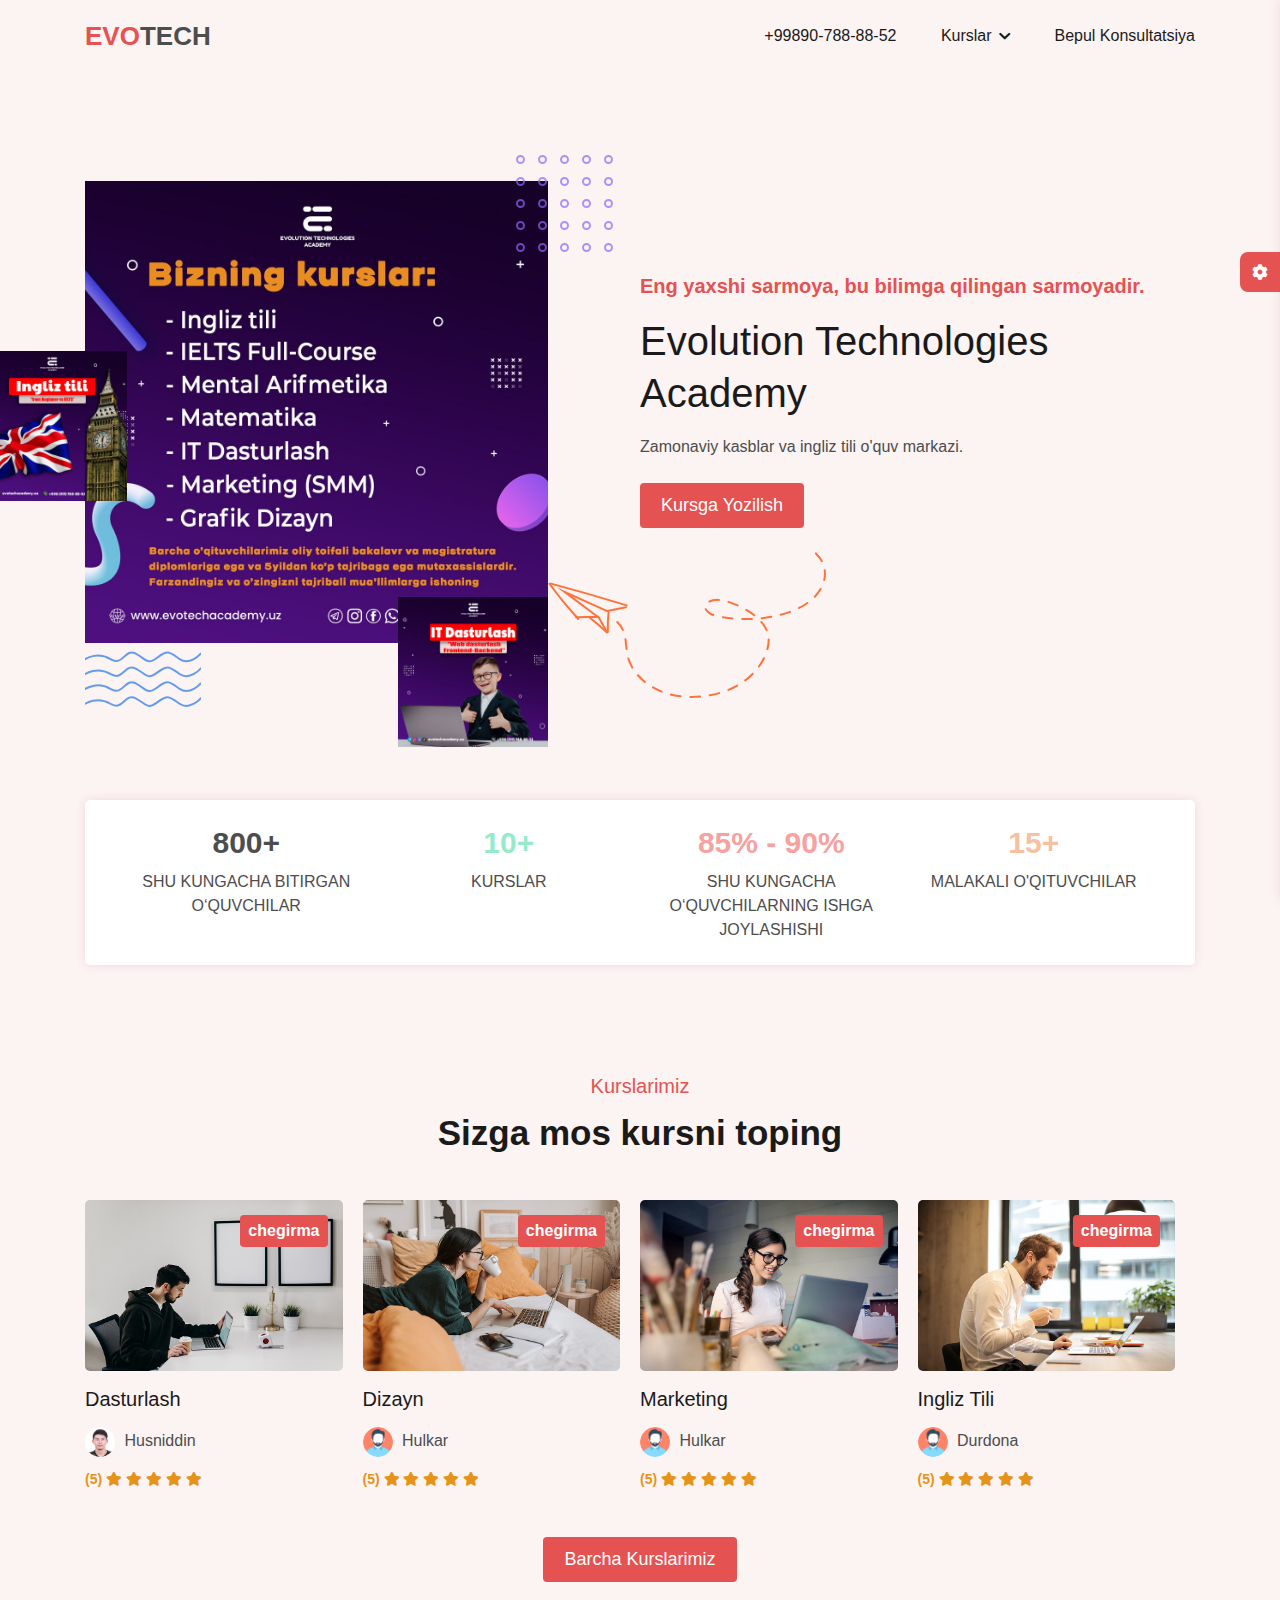
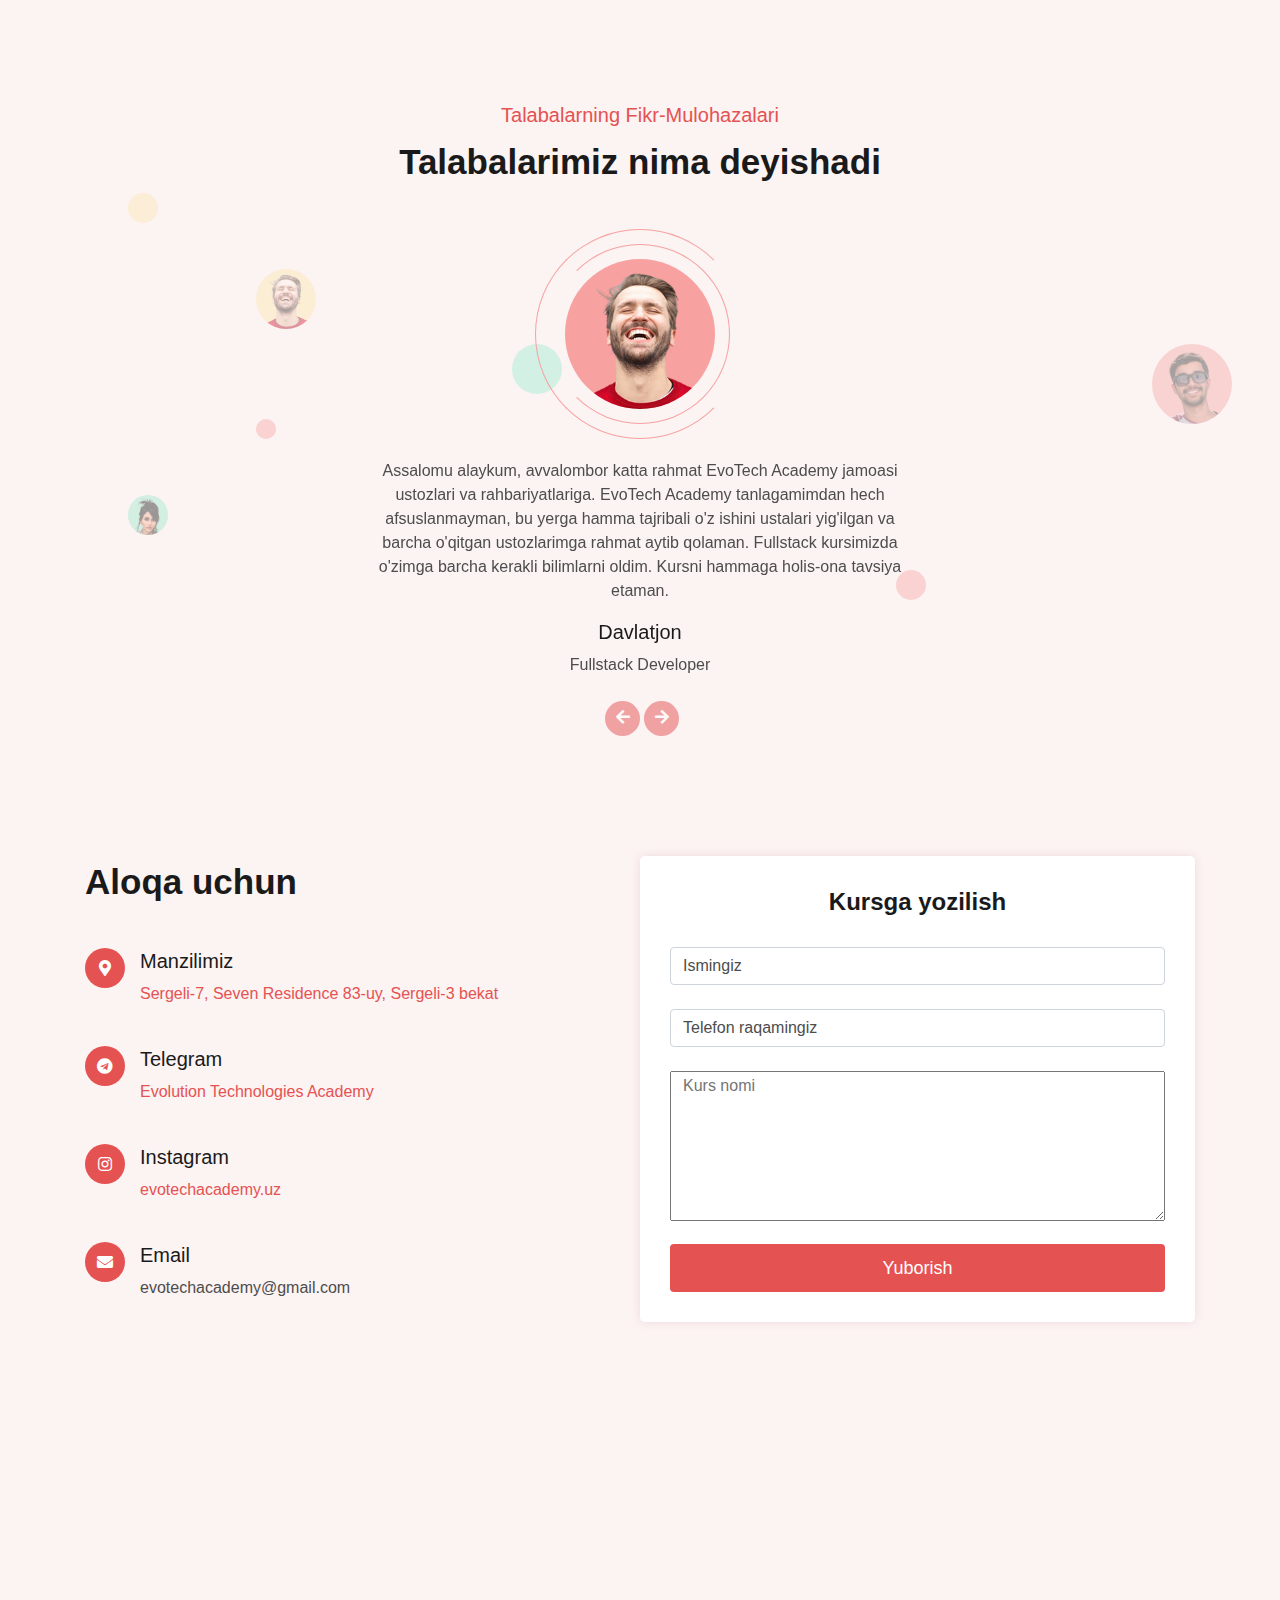
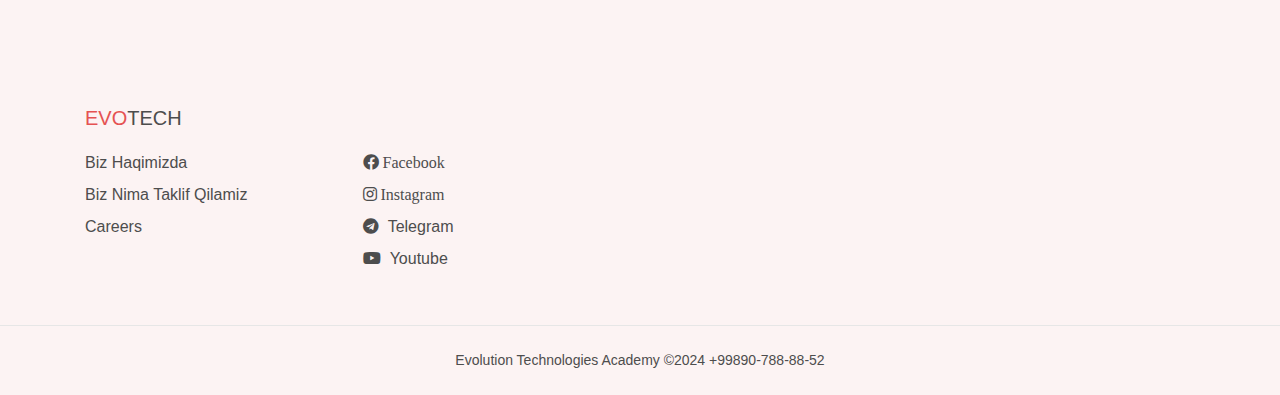
<file: index.html>
<!DOCTYPE html>
<html lang="en">

<head>
  <title> EvoTech Academy-Zamonaviy Kasblar Markazi</title>
  <meta charset="utf-8">
  <meta name="viewport" content="width=device-width, initial-scale=1.0">
  <!-- FAVICON LINK -->
  <link rel="icon" href="./img/logo.png">
  <!-- ICON LINK -->
  <link rel="stylesheet" href="css/font-awesome.css">
  <!-- BOOTSTRAP LINK -->
  <link rel="stylesheet" href="css/bootstrap.min.css">
  <!-- CSS LINK -->
  <link rel="stylesheet" href="css/style.css">
  <link rel="stylesheet" class="js-glass-style" href="css/glass.css" disabled>
  <link rel="stylesheet" class="js-color-style" href="css/colors/color-1.css">
  <link rel="stylesheet" href="js/responsive.css">
</head>

<body>

  <div class="main-wrapper">

    <header class="header ">
      <div class="container">
        <div class="header main d-flex justify-content-between align-items-center">
          <div class="header-logo">
            <a href="index.html">
              <span>evo</span>tech
            </a>
          </div>
          <button type="button" class="header-hamburger-btn js-header-menu-toggler">
            <span></span>
          </button>
          <div class="header-backdrop js-header-backdrop"></div>
          <nav class="header-menu js-header-menu">
            <button type="button" class="header-close-btn js-header-menu-toggler">
              <i class="fas fa-times"></i>
            </button>
            <ul class="menu">
              <li class="menu-item"><a href="tel:+998907888852">+99890-788-88-52</a></li>
              <li class="menu-item menu-item-has-children">
                <a href="courses.html" class="js-toggle-sub-menu">Kurslar <i class="fas fa-chevron-down"></i></a>
                <ul class="sub-menu js-sub-menu">
                  <li class="sub-menu-item"><a href="#">Dasturlash foundation</a></li>
                  <li class="sub-menu-item"><a href="#">Frontend</a></li>
                  <li class="sub-menu-item"><a href="#">Backend</a></li>
                  <li class="sub-menu-item"><a href="#">Mobile</a></li>
                  <li class="sub-menu-item"><a href="#">Dizayn</a></li>
                  <li class="sub-menu-item"><a href="#">SMM</a></li>
                  <li class="sub-menu-item"><a href="#">Ingliz Tili</a></li>
                  <li class="sub-menu-item"><a href="#">Rus Tili</a></li>
                  <li class="sub-menu-item"><a href="#">Matematika</a></li>
                </ul>
              </li>
              <!-- <li class="menu-item menu-item-has-children">
                <a href="#" class="js-toggle-sub-menu">pages <i class="fas fa-chevron-down"></i></a>
                <ul class="sub-menu js-sub-menu">
                  <li class="sub-menu-item"><a href="log-in.html">Log in</a></li>
                  <li class="sub-menu-item"><a href="sign-up.html">Sign Up</a></li>
                </ul>
              </li> -->
              <li class="menu-item"><a href="contact.html">Bepul konsultatsiya</a></li>
            </ul>
          </nav>
        </div>
      </div>
    </header>

    <!--Banner section start-->
    <section class="banner-section d-flex align-items-center mb-md-5">
      <div class="container ">
        <div class="row align-items-center">
          <div class="col-md-6 order-first offset-1 order-md-last mb-5 mb-md-0">
            <div class="banner-text mb-4">
              <h2 class="mb-3">Eng yaxshi sarmoya, bu bilimga qilingan sarmoyadir.</h2>
              <h1 class="mb-3 text-capitalize">evolution technologies academy</h1>
              <p class="mb-4">Zamonaviy kasblar va ingliz tili o'quv markazi.</p>
              <a href="#lit" class="btn btn-theme">kursga yozilish</a>
            </div>
          </div>
          <div class="col-xl-5 col-lg-5 order-last order-lg-first">
            <div class="slider__img__box mb-50 pr-30">
              <img class="img-one mt-55 pr-70" style="" src="assets/img/slider/01.jpg" alt="error">
              <img class="slide-shape img-two" width="150px" style="object-fit: cover;" src="assets/img/slider/02.jpg"
                alt="error">
              <img class="slide-shape img-three" width="150px" style="object-fit: cover;" src="assets/img/slider/03.jpg"
                alt="error">
              <img class="slide-shape img-four" src="assets/img/shape/dot-box-1.svg" alt="">
              <img class="slide-shape img-five" src="assets/img/shape/dot-box-2.svg" alt="">
              <img class="slide-shape img-seven wow fadeInRight animated" data-delay="1.5s"
                src="assets/img/icon/dot-plan-1.svg" alt="Chose-img">
            </div>
          </div>

        </div>
      </div>
    </section>
    <!--Banner section end-->

    <!--fun facts section start-->
    <section class="fun-facts-section">
      <div class="container">
        <div class="box py-2">
          <div class="row text-center">
            <div class="col-md-6 col-lg-3">
              <div class="fun-facts-item">
                <h2 class="style-1">800+</h2>
                <p>Shu kungacha bitirgan o‘quvchilar</p>
              </div>
            </div>
            <div class="col-md-6 col-lg-3">
              <div class="fun-facts-item">
                <h2 class="style-2">10+</h2>
                <p>kurslar</p>
              </div>
            </div>
            <div class="col-md-6 col-lg-3">
              <div class="fun-facts-item">
                <h2 class="style-3">85% - 90%</h2>
                <p>Shu kungacha o‘quvchilarning ishga joylashishi</p>
              </div>
            </div>
            <div class="col-md-6 col-lg-3">
              <div class="fun-facts-item">
                <h2 class="style-4">15+</h2>
                <p>malakali o'qituvchilar</p>
              </div>
            </div>
          </div>
        </div>
    </section>
    <br><br>
    <!--fun facts section end-->

    <!--course section start-->
    <section class="courses-section section-padding">
      <div class="container">
        <div class="row justify-content-center">
          <div class="col-md-8">
            <div class="section-title text-center">
              <h2 class="title">kurslarimiz</h2>
              <p class="sub-title">Sizga mos kursni toping</p>
            </div>
          </div>
        </div>
        <div class="row">
          <!--courses item start-->
          <div class="col-md-6 col-lg-3">
            <div class="courses-item">
              <a href="#" class="link">
                <div class="courses-item-inner">
                  <div class="img-box">
                    <img src="img/courses/web-development/1.jpg" alt="">
                  </div>
                  <h3 class="title">Dasturlash</h3>
                  <div class="instructor">
                    <img src="img/mentors/Husniddin.JPG" alt="">
                    <span class="instructor-name">Husniddin</span>
                  </div>
                  <div class="rating">
                    <span class="average-rating">(5)</span>
                    <span class="average-stars">
                      <i class="fas fa-star"></i>
                      <i class="fas fa-star"></i>
                      <i class="fas fa-star"></i>
                      <i class="fas fa-star"></i>
                      <i class="fas fa-star"></i>
                    </span>
                  </div>
                  <span class="price">chegirma</span>
                </div>
              </a>
            </div>
          </div>
          <div class="col-md-6 col-lg-3">
            <div class="courses-item">
              <a href="courses-item.html" class="link">
                <div class="courses-item-inner">
                  <div class="img-box">
                    <img src="img/courses/web-development/2.jpg" alt="">
                  </div>
                  <h3 class="title">Dizayn</h3>
                  <div class="instructor">
                    <img src="img/instructor/1.png" alt="">
                    <span class="instructor-name">Hulkar</span>
                  </div>
                  <div class="rating">
                    <span class="average-rating">(5)</span>
                    <span class="average-stars">
                      <i class="fas fa-star"></i>
                      <i class="fas fa-star"></i>
                      <i class="fas fa-star"></i>
                      <i class="fas fa-star"></i>
                      <i class="fas fa-star"></i>
                    </span>
                  </div>
                  <span class="price">chegirma</span>
                </div>
              </a>
            </div>
          </div>
          <div class="col-md-6 col-lg-3">
            <div class="courses-item">
              <a href="courses-item.html" class="link">
                <div class="courses-item-inner">
                  <div class="img-box">
                    <img src="img/courses/web-development/3.jpg" alt="">
                  </div>
                  <h3 class="title">Marketing</h3>
                  <div class="instructor">
                    <img src="img/instructor/1.png" alt="">
                    <span class="instructor-name">Hulkar</span>
                  </div>
                  <div class="rating">
                    <span class="average-rating">(5)</span>
                    <span class="average-stars">
                      <i class="fas fa-star"></i>
                      <i class="fas fa-star"></i>
                      <i class="fas fa-star"></i>
                      <i class="fas fa-star"></i>
                      <i class="fas fa-star"></i>
                    </span>
                  </div>
                  <span class="price">chegirma</span>
                </div>
              </a>
            </div>
          </div>
          <div class="col-md-6 col-lg-3">
            <div class="courses-item">
              <a href="courses-item.html" class="link">
                <div class="courses-item-inner">
                  <div class="img-box">
                    <img src="img/courses/web-development/4.jpg" alt="">
                  </div>
                  <h3 class="title">Ingliz tili</h3>
                  <div class="instructor">
                    <img src="img/instructor/1.png" alt="">
                    <span class="instructor-name">Durdona</span>
                  </div>
                  <div class="rating">
                    <span class="average-rating">(5)</span>
                    <span class="average-stars">
                      <i class="fas fa-star"></i>
                      <i class="fas fa-star"></i>
                      <i class="fas fa-star"></i>
                      <i class="fas fa-star"></i>
                      <i class="fas fa-star"></i>
                    </span>
                  </div>
                  <span class="price">chegirma</span>
                </div>
              </a>
            </div>
          </div>
          <!--courses item end-->
        </div>
        <div class="row">
          <div class="col-12 text-center mt-3">
            <a href="courses.html" class="btn btn-theme">barcha kurslarimiz</a>
          </div>
        </div>
      </div>
    </section>
    <!--course section end-->

    <!--Testimonials section start-->
    <section class="testimonials-section section-padding position-relative">
      <div class="decoration-circles d-none d-lg-block">
        <div class="decoration-circles-item"></div>
        <div class="decoration-circles-item"></div>
        <div class="decoration-circles-item"></div>
        <div class="decoration-circles-item"></div>
      </div>
      <div class="decoration-imgs d-none d-lg-block">
        <img src="img/testimonial/1.png" alt="" class="decoration-imgs-item">
        <img src="img/testimonial/2.png" alt="" class="decoration-imgs-item">
        <img src="img/testimonial/3.png" alt="" class="decoration-imgs-item">
      </div>
      <div class="container">
        <div class="row justify-content-center">
          <div class="col-md-8">
            <div class="section-title text-center">
              <h2 class="title">talabalarning fikr-mulohazalari</h2>
              <p class="sub-title">Talabalarimiz nima deyishadi</p>
            </div>
          </div>
        </div>
        <div class="row justify-content-center">
          <div class="col-md-8 col-lg-6 ">
            <div class="img-box rounded-circle position-relative">
              <img src="img/testimonial/1.png" class="w-100 js-testimonial-img rounded-circle" alt="">
            </div>
            <div id="carouselOne" class="carousel slide text-center" data-bs-ride="carousel">
              <div class="carousel-inner mb-4">
                <div class="carousel-item active" data-js-testimonial-img="img/testimonial/1.png">
                  <div class="testimonials-item">
                    <p class="text-1">
                      Assalomu alaykum, avvalombor katta rahmat EvoTech Academy jamoasi ustozlari va rahbariyatlariga.
                      EvoTech Academy tanlagamimdan hech afsuslanmayman, bu yerga hamma tajribali o'z ishini ustalari
                      yig'ilgan va barcha o'qitgan ustozlarimga rahmat aytib qolaman. Fullstack kursimizda o'zimga
                      barcha kerakli bilimlarni oldim. Kursni hammaga holis-ona tavsiya etaman.
                    </p>
                    <h3>Davlatjon</h3>
                    <p class="text-2">Fullstack Developer</p>
                  </div>
                </div>
                <div class="carousel-item" data-js-testimonial-img="img/testimonial/2.png">
                  <div class="testimonials-item">
                    <p class="text-1">
                      SMM Pro kursida o'qiyapman. Kurs hagida fikrim samimiy. Bu kurs marketingga kerakli barcha
                      bilimlar kuchli mutaxassislar orqali tuzilgan ekan. Shuningdek, "soft skills"ga ham e'tibor
                      berilgan. «EvoTech Academy» ga kelsak, bu yerda qadriyatlarga asoslangan do'stona muhit juda zo'r
                      shakllangan, o'qish uchun mavjud bo'lgan sharoitlardan tashqari. Yana bir e'tiborli jihati shuki,
                      «EvoTech Acamemy» da ta'lim sifati bilan alohida shug'ullanuvchi 10 dan ortiq professionallar
                      yig'ilgan "O' quv bo'limi" mavjudligi men olayotgan darslar eskirmaganligidan ko'nglimni to'q
                      qiladi.
                    </p>
                    <h3>Davlatjon</h3>
                    <p class="text-2">SMM Mutaxassis</p>
                  </div>
                </div>
              </div>
              <div class="carousel-item" data-js-testimonial-img="img/testimonial/3.png">
                <div class="testimonials-item">
                  <p class="text-1">
                    Lorem ipsum dolor sit amet consectetur adipisicing elit. Eaque dolorum in
                    veniam fuga error, earum recusandae incidunt eos eius? Veritatis.
                  </p>
                  <h3>Davlatjon</h3>
                  <p class="text-2">Web Developer</p>
                </div>
              </div>
            </div>
            <button class="carousel-control-prev" type="button" data-bs-target="#carouselOne" data-bs-slide="prev">
              <i class="fas fa-arrow-left"></i>
            </button>
            <button class="carousel-control-next" type="button" data-bs-target="#carouselOne" data-bs-slide="next">
              <i class="fas fa-arrow-right"></i>

            </button>
          </div>

        </div>
      </div>
    </section>
    <!--Testimonials section end-->
  </div>

  <div class="main-wrapper-1">
    <!--Become a instructor section start-->
    <!-- <section class="bai-section section-padding">
        <div class="container">
          <div class="row justify-content-center">
            <div class="col-xl-10">
              <div class="box">
                <div class="row align-items-center">
                  <div class="col-md-6 mb-6 mb-4 m-md-0">
                    <div class="circular-img">
                      <div class="circular-img-inner">
                        <div class="circular-img-circle"></div>
                        <img src="img/bai-img.png" alt="">
                      </div>
                    </div>
                  </div>
                  <div class="col-md-6">
                    <div class="section-title">
                      <h2 class="title">ishga taklif qilamiz</h2>
                      <p class="sub-title">Resume yuborish uchun</p>
                    </div>
                    <a href="" class="btn btn-theme">murojat uchun</a>
                  </div>
                </div>
              </div>
            </div>
          </div>
        </div>
      </section> -->
    <!--Become a instructor section end-->

    <!-- Location start -->
    <div id="form">
      <section class="contact-section section-padding" id="lit">
        <div class="container">
          <div class="row">
            <div class="col-md-6">
              <div class="section-title">
                <p class="sub-title">Aloqa uchun</p>
              </div>
              <div class="contact-items">
                <div class="contact-item">
                  <div class="icon-box"> <i class="fas fa-map-marker-alt"></i></div>
                  <h3>Manzilimiz</h3>
                  <p><a href="https://yandex.uz/maps/-/CDxPiMOh">Sergeli-7, Seven Residence 83-uy, Sergeli-3 bekat</a>
                  </p>
                </div>
                <div class="contact-item">
                  <div class="icon-box"><i class="fab fa-telegram social-icon"></i></div>
                  <h3>Telegram</h3>
                  <p><a href="https://t.me/evotechacademy">Evolution Technologies Academy</a></p>
                </div>
                <div class="contact-item">
                  <div class="icon-box"><i class="fab fa-instagram social-icon"></i></div>
                  <h3>Instagram</h3>
                  <p><a href="https://instagram/evotechacademy.uz">evotechacademy.uz</a></p>
                </div>
                <div class="contact-item">
                  <div class="icon-box"><i class="fas fa-envelope"></i></div>
                  <h3>Email</h3>
                  <p>evotechacademy@gmail.com</p>
                </div>
              </div>
            </div>
            <div class="col-md-6">
              <div class="contact-form box">
                <h2 class="form-title">Kursga yozilish</h2>
                <form
                  action="https://docs.google.com/forms/d/e/1FAIpQLSfrzl-H7xooVDax-CQW-OVDB6VVzjy0LTyolg5zsPQyhj054A/formResponse">
                  <div class="form-group">
                    <input type="text" name="entry.1884265043" required class="form-control" placeholder="Ismingiz">
                  </div>
                  <br>
                  <div class="form-group">
                    <input type="number" name="entry.1212348438" required class="form-control"
                      placeholder="Telefon raqamingiz ">
                  </div>
                  <br>
                  <div class="form-group">
                    <textarea class=" w-100 mb-3" name="entry.513669972" rows="6" placeholder="Kurs nomi"></textarea>
                    <br>
                  </div>
                  <button type="submit" class="btn btn-theme btn-block btn-form">Yuborish</button>
                </form>
              </div>
            </div>
          </div>
        </div>
      </section>
      <iframe class="mb-5"
        src="https://www.google.com/maps/embed?pb=!1m18!1m12!1m3!1d3001.138402308602!2d69.21095954049714!3d41.21875429776827!2m3!1f0!2f0!3f0!3m2!1i1024!2i768!4f13.1!3m3!1m2!1s0x38ae61009f533283%3A0xee64544696583380!2sEvolution%20Technologies%20Academy!5e0!3m2!1sru!2s!4v1732528334130!5m2!1sru!2s"
        width="100%" height="250" style="border:0;" allowfullscreen="" loading="lazy"
        referrerpolicy="no-referrer-when-downgrade"></iframe>
    </div>

    <!-- Location end -->
    <!--Foother Section start-->
    <foother class="foother">
      <div class="foother-top">
        <div class="container">
          <div class="row">
            <div class="col-sm-6 col-lg-3">
              <div class="foother-item">
                <h3 class="foother-logo"><span>evo</span>tech</h3>
                <ul>
                  <li><a href="#">biz haqimizda</a></li>
                  <li><a href="#">biz nima taklif qilamiz</a></li>
                  <li><a href="#">careers</a></li>
                  <!-- <li><a href="#">sertifikatlar</a></li>
                    <li><a href="#">blog</a></li> -->
                </ul>
              </div>
            </div>
            <!-- <div class="col-sm-6 col-lg-3">
                <div class="foother-item">
                  <h3><br></h3>
                  <ul>
                    <li><a href="#">ilovani oling</a></li>
                    <li><a href="#">guvohliklar</a></li>
                    <li><a href="#">narxlar</a></li>
                    <li><a href="#">faq</a></li>
                  </ul>
                </div>
              </div> -->
            <!-- <div class="col-sm-6 col-lg-3">
                <div class="foother-item">
                  <h3><br></h3>
                  <ul>
                    <li><a href="#">filiallar</a></li>
                    <li><a href="#">kurs yaratuvchisi bo'ling</a></li>
                    <li><a href="#">trening vebinarlar</a></li>
                    <li><a href="#">bepul daraja test</a></li>
                    <li><a href="#">yordam</a></li>
                  </ul>
                </div>
              </div> -->
            <div class="col-sm-6 col-lg-3">
              <div class="foother-item">
                <h3><br></h3>
                <ul>
                  <li><a href="#"><i class="fab fa-facebook social-icon"> facebook</i></a></li>
                  <li><a
                      href="https://www.instagram.com/evotechacademy.uz?utm_source=ig_web_button_share_sheet&igsh=ZDNlZDc0MzIxNw=="><i
                        class="fab fa-instagram social-icon"> instagram</i></a></li>
                  <!-- <li><a href=""><i class="fab fa-twitter social-icon"></i> twitter</a></li> -->
                  <li><a href="https://t.me/evotechacademy"><i class="fab fa-telegram social-icon"></i> telegram</a>
                  </li>
                  <li><a href=""><i class="fab  fa-youtube social-icon"></i> youtube</a></li>
                </ul>
              </div>
            </div>
          </div>
        </div>
      </div>
      <br>
      <div class="foother-bottom">
        <div class="container">
          <p class="m-0 py-4 text-center">Evolution Technologies Academy &copy;2024 <b>+99890-788-88-52</b></p>
        </div>
      </div>
    </foother>
    <!--Foother Section end-->

    <!--Style Switcher Start-->
    <div class="style-switcher js-style-switcher">
      <div class="style-switcher-toggler js-style-switcher-toggler">
        <i class="fas fa-cog"></i>
      </div>
      <h3>Style Switcher</h3>
      <div class="style-switcher-item">
        <p class="mb-2 ">Theme Colors</p>
        <div class="theme-colors js-theme-colors">
          <button type="button" data-js-theme-color="color-1" class="js-theme-color-item color-1">
          </button>
          <button type="button" data-js-theme-color="color-2" class="js-theme-color-item color-2">
          </button>
          <button type="button" data-js-theme-color="color-3" class="js-theme-color-item color-3">
          </button>
          <button type="button" data-js-theme-color="color-4" class="js-theme-color-item color-4">
          </button>
          <button type="button" data-js-theme-color="color-5" class="js-theme-color-item color-5">
          </button>
        </div>
      </div>
      <div class="style-switcher-item">
        <div class="form-check form-switch">
          <input class="form-check-input js-dark-mode" type="checkbox" role="switch" id="dark-mode">
          <label class="form-check-label" for="dark-mode">Dark Mode</label>
        </div>
      </div>
      <div class="style-switcher-item">
        <div class="form-check form-switch">
          <input class="form-check-input js-glass-effect" type="checkbox" role="switch" id="glass-effect">
          <label class="form-check-label" for="glass-effect">Glass Effect</label>
        </div>
      </div>
    </div>
  </div>
  <!--Style switcher end-->

  <script src="js/bootstrap.bundle.min.js"></script>
  <script src="js/main.js"></script>
</body>

</html>
</file>
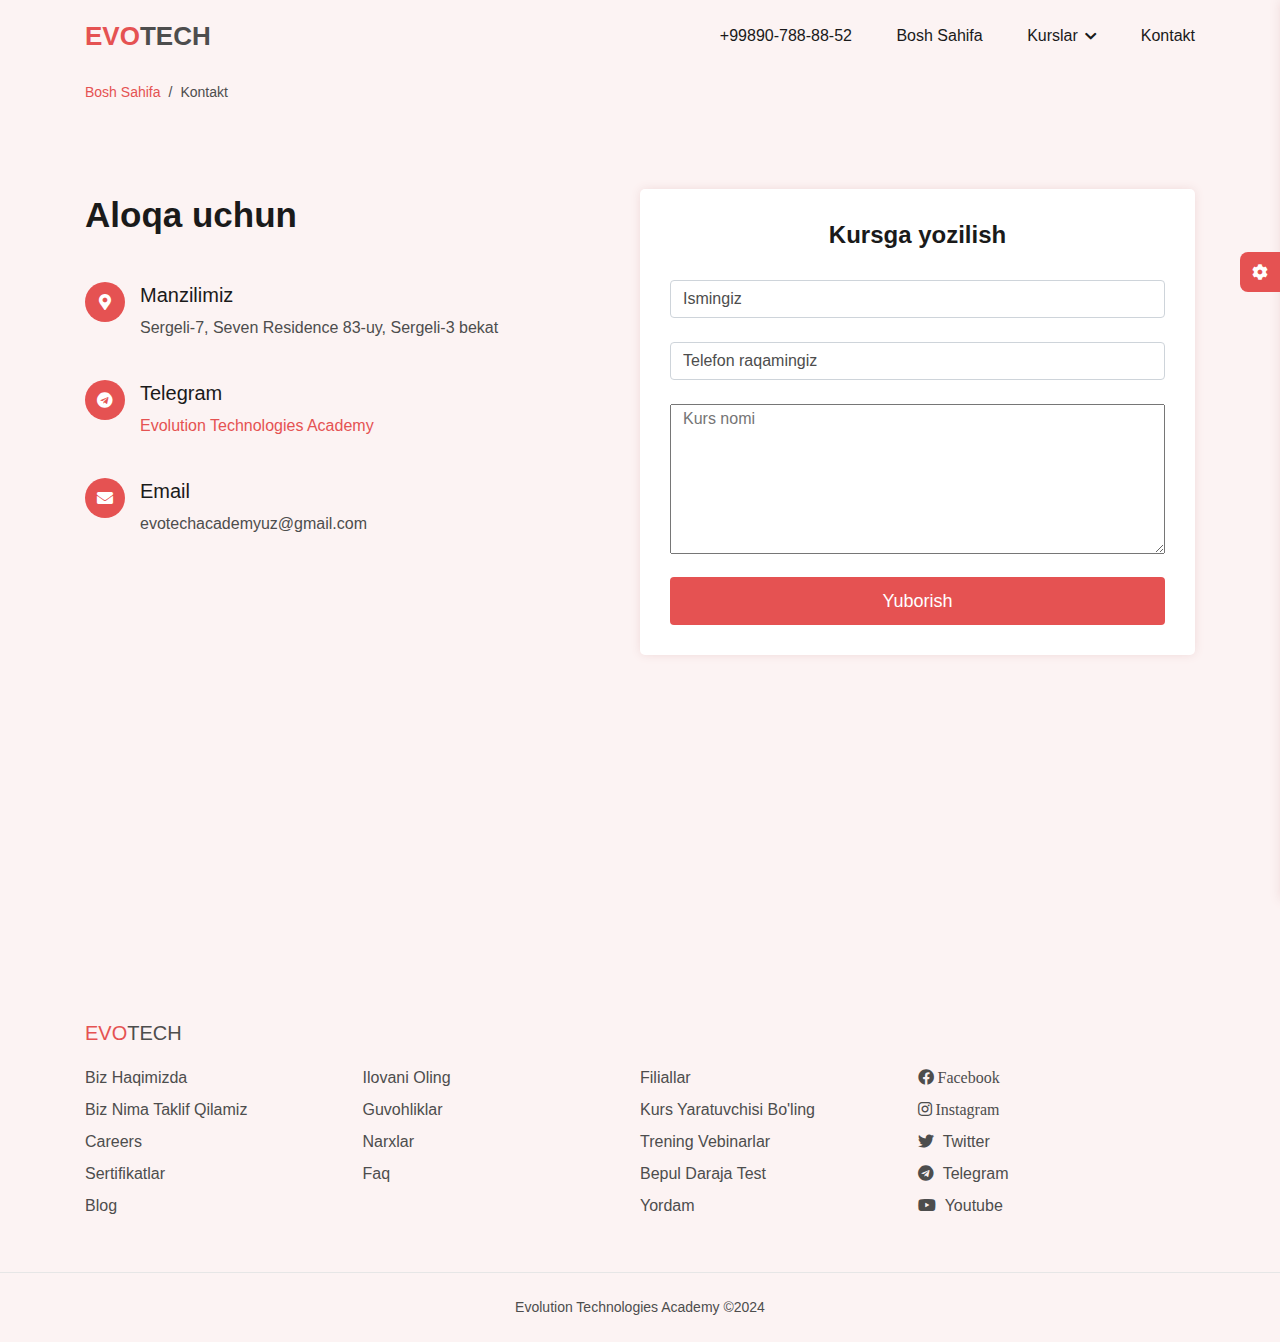
<file: contact.html>
<!DOCTYPE html>
<html lang="en">

<head>
  <title> Contact </title>
  <meta charset="utf-8">
  <meta name="viewport" content="width=device-width, initial-scale=1.0">
  <!-- FAVICON LINK -->
  <link rel="icon" href="./img/logo.png">
  <!-- ICON LINK -->
  <link rel="stylesheet" href="css/font-awesome.css">
  <!-- BOOTSTRAP LINK -->
  <link rel="stylesheet" href="css/bootstrap.min.css">
  <!-- CSS LINK -->
  <link rel="stylesheet" href="css/style.css">
  <link rel="stylesheet" class="js-glass-style" href="css/glass.css" disabled>
  <link rel="stylesheet" class="js-color-style" href="css/colors/color-1.css">
  <link rel="stylesheet" href="js/responsive.css">
</head>

<body>

  <div class="main-wrapper">
    <header class="header ">
      <div class="container">
        <div class="header main d-flex justify-content-between align-items-center">
          <div class="header-logo">
            <a href="index.html">
              <span>evo</span>tech
            </a>
          </div>
          <button type="button" class="header-hamburger-btn js-header-menu-toggler">
            <span></span>
          </button>
          <div class="header-backdrop js-header-backdrop"></div>
          <nav class="header-menu js-header-menu">
            <button type="button" class="header-close-btn js-header-menu-toggler">
              <i class="fas fa-times"></i>
            </button>
            <ul class="menu">
              <li class="menu-item"><a href="tel:+998907888852">+99890-788-88-52</a></li>
              <li class="menu-item"><a href="index.html">bosh sahifa</a></li>
              <li class="menu-item menu-item-has-children">
                <a href="courses.html" class="js-toggle-sub-menu">Kurslar <i class="fas fa-chevron-down"></i></a>
                <ul class="sub-menu js-sub-menu">
                  <li class="sub-menu-item"><a href="course-details.html">Dasturlash foundation</a></li>
                  <li class="sub-menu-item"><a href="courses.html">Frontend</a></li>
                  <li class="sub-menu-item"><a href="course-details.html">Backend</a></li>
                  <li class="sub-menu-item"><a href="course-details.html">Mobile</a></li>
                  <li class="sub-menu-item"><a href="course-details.html">Dizayn</a></li>
                  <li class="sub-menu-item"><a href="course-details.html">SMM</a></li>
                  <li class="sub-menu-item"><a href="course-details.html">Ingliz Tili</a></li>
                  <li class="sub-menu-item"><a href="course-details.html">Rus Tili</a></li>
                  <li class="sub-menu-item"><a href="course-details.html">Matematika</a></li>
                </ul>
              </li>
              <!-- <li class="menu-item menu-item-has-children">
                <a href="#" class="js-toggle-sub-menu">pages <i class="fas fa-chevron-down"></i></a>
                <ul class="sub-menu js-sub-menu">
                  <li class="sub-menu-item"><a href="log-in.html">Log in</a></li>
                  <li class="sub-menu-item"><a href="sign-up.html">Sign Up</a></li>
                </ul>
              </li> -->
              <li class="menu-item"><a href="contact.html">Kontakt</a></li>
            </ul>
          </nav>
        </div>
      </div>
    </header>

    <!--Breadcrumb start-->
    <div class="breadcrumb-nav">
      <div class="container">
        <nav aria-label="breadcrumb mb-0">
          <ol class="breadcrumb">
            <li class="breadcrumb-item"><a href="index.html">Bosh sahifa</a></li>
            <li class="breadcrumb-item active" aria-current="page">Kontakt</li>
          </ol>
        </nav>
      </div>
    </div>
    <!--Breadcrumb end-->


    <section class="contact-section section-padding">
      <div class="container">
        <div class="row">
          <div class="col-md-6">
            <div class="section-title">
              <p class="sub-title">Aloqa uchun</p>
            </div>
            <div class="contact-items">
              <div class="contact-item">
                <div class="icon-box"> <i class="fas fa-map-marker-alt"></i></div>
                <h3>Manzilimiz</h3>
                <p>Sergeli-7, Seven Residence 83-uy, Sergeli-3 bekat</p>
              </div>
              <div class="contact-item">
                <div class="icon-box"><i class="fab fa-telegram social-icon"></i></div>
                <h3>Telegram</h3>
                <p><a href="https://t.me/evotechacademy">Evolution Technologies Academy</a></p>
              </div>
              <div class="contact-item">
                <div class="icon-box"><i class="fas fa-envelope"></i></div>
                <h3>Email</h3>
                <p>evotechacademyuz@gmail.com</p>
              </div>
            </div>
          </div>
          <div class="col-md-6">
            <div class="contact-form box">
              <h2 class="form-title">Kursga yozilish</h2>
              <form action="">
                <div class="form-group">
                  <input type="text" class="form-control" placeholder="Ismingiz">
                </div>
                <br>
                <div class="form-group">
                  <input type="number" class="form-control" placeholder="Telefon raqamingiz ">
                </div>
                <br>
                <div class="form-group">
                  <textarea class=" w-100 mb-3 " rows="6" placeholder="Kurs nomi"></textarea>
                  <br>
                </div>
                <button type="submit" class="btn btn-theme btn-block btn-form">Yuborish</button>
              </form>
            </div>
          </div>
        </div>
      </div>
    </section>
    <iframe class="mb-5"
    src="https://www.google.com/maps/embed?pb=!1m18!1m12!1m3!1d3001.138402308602!2d69.21095954049714!3d41.21875429776827!2m3!1f0!2f0!3f0!3m2!1i1024!2i768!4f13.1!3m3!1m2!1s0x38ae61009f533283%3A0xee64544696583380!2sEvolution%20Technologies%20Academy!5e0!3m2!1sru!2s!4v1732528334130!5m2!1sru!2s"
    width="100%" height="250" style="border:0;" allowfullscreen="" loading="lazy"
    referrerpolicy="no-referrer-when-downgrade"></iframe>
    <!--Foother Section start-->
    <foother class="foother">
      <div class="foother-top">
        <div class="container">
          <div class="row">
            <div class="col-sm-6 col-lg-3">
              <div class="foother-item">
                <h3 class="foother-logo"><span>evo</span>tech</h3>
                <ul>
                  <li><a href="">biz haqimizda</a></li>
                  <li><a href="">biz nima taklif qilamiz</a></li>
                  <li><a href="">careers</a></li>
                  <li><a href="">sertifikatlar</a></li>
                  <li><a href="">blog</a></li>
                </ul>
              </div>
            </div>
            <div class="col-sm-6 col-lg-3">
              <div class="foother-item">
                <h3><br></h3>
                <ul>
                  <li><a href="">ilovani oling</a></li>
                  <li><a href="">guvohliklar</a></li>
                  <li><a href="">narxlar</a></li>
                  <li><a href="">faq</a></li>
                </ul>
              </div>
            </div>
            <div class="col-sm-6 col-lg-3">
              <div class="foother-item">
                <h3><br></h3>
                <ul>
                  <li><a href="">filiallar</a></li>
                  <li><a href="">kurs yaratuvchisi bo'ling</a></li>
                  <li><a href="">trening vebinarlar</a></li>
                  <li><a href="">bepul daraja test</a></li>
                  <li><a href="">yordam</a></li>
                </ul>
              </div>
            </div>
            <div class="col-sm-6 col-lg-3">
              <div class="foother-item">
                <h3><br></h3>
                <ul>
                  <li><a href=""><i class="fab fa-facebook social-icon"> facebook</i></a></li>
                  <li><a
                      href="https://www.instagram.com/evotechacademy.uz?utm_source=ig_web_button_share_sheet&igsh=ZDNlZDc0MzIxNw=="><i
                        class="fab fa-instagram social-icon"> instagram</i></a></li>
                  <li><a href=""><i class="fab fa-twitter social-icon"></i> twitter</a></li>
                  <li><a href="https://t.me/evotechacademy"><i class="fab fa-telegram social-icon"></i> telegram</a>
                  </li>
                  <li><a href=""><i class="fab  fa-youtube social-icon"></i> youtube</a></li>
                </ul>
              </div>
            </div>
          </div>
        </div>
      </div>
      <br>
      <div class="foother-bottom">
        <div class="container">
          <p class="m-0 py-4 text-center">Evolution Technologies Academy &copy;2024</p>
        </div>
      </div>
    </foother>
  <!--Foother Section end-->
  </div>

  <!--Style Switcher Start-->
  <div class="style-switcher js-style-switcher">
    <div class="style-switcher-toggler js-style-switcher-toggler">
      <i class="fas fa-cog"></i>
    </div>
    <h3>Style Switcher</h3>
    <div class="style-switcher-item">
      <p class="mb-2 ">Theme Colors</p>
      <div class="theme-colors js-theme-colors">
        <button type="button" data-js-theme-color="color-1" class="js-theme-color-item color-1">
        </button>
        <button type="button" data-js-theme-color="color-2" class="js-theme-color-item color-2">
        </button>
        <button type="button" data-js-theme-color="color-3" class="js-theme-color-item color-3">
        </button>
        <button type="button" data-js-theme-color="color-4" class="js-theme-color-item color-4">
        </button>
        <button type="button" data-js-theme-color="color-5" class="js-theme-color-item color-5">
        </button>
      </div>
    </div>
    <div class="style-switcher-item">
      <div class="form-check form-switch">
        <input class="form-check-input js-dark-mode" type="checkbox" role="switch" id="dark-mode">
        <label class="form-check-label" for="dark-mode">Dark Mode</label>
      </div>
    </div>
    <div class="style-switcher-item">
      <div class="form-check form-switch">
        <input class="form-check-input js-glass-effect" type="checkbox" role="switch" id="glass-effect">
        <label class="form-check-label" for="glass-effect">Glass Effect</label>
      </div>
    </div>
  </div>
  </div>


  <!--Style switcher end-->

  <script src="js/bootstrap.bundle.min.js"></script>
  <script src="js/main.js"></script>
</body>

</html>
</file>
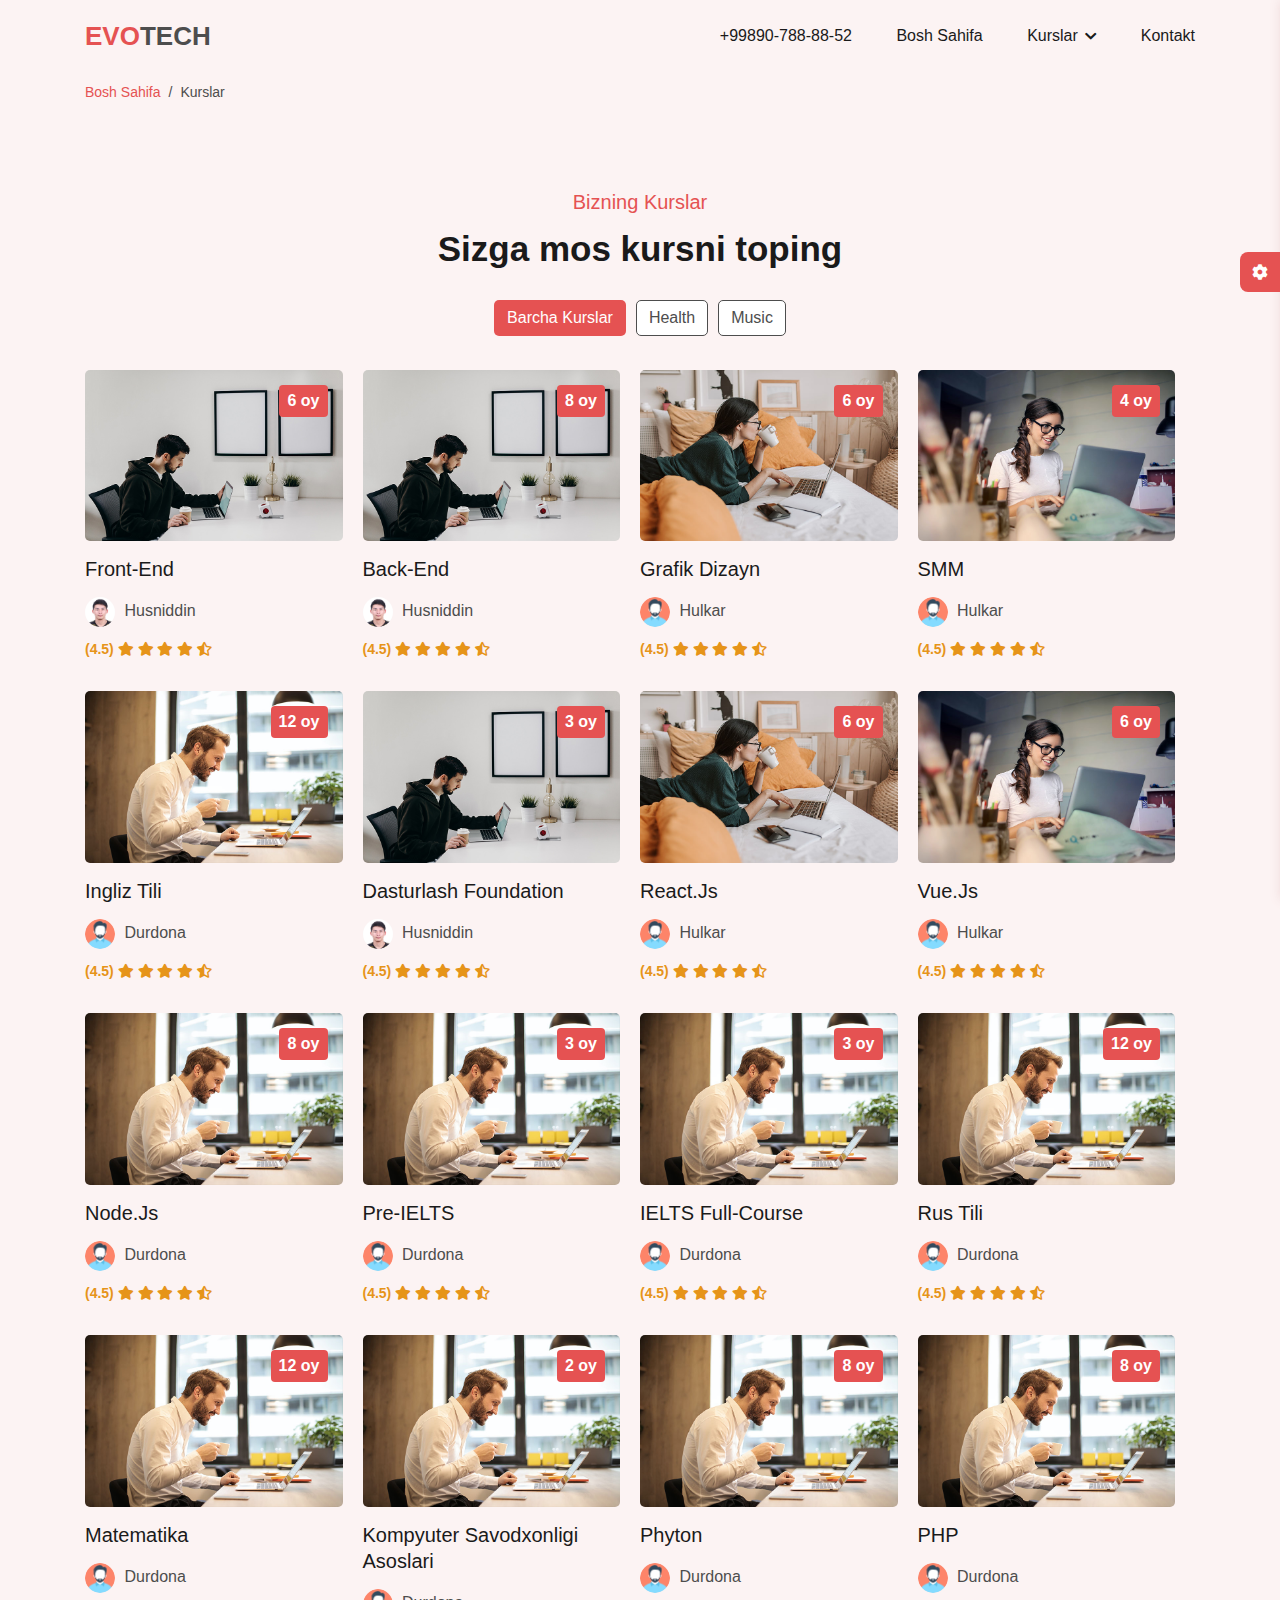
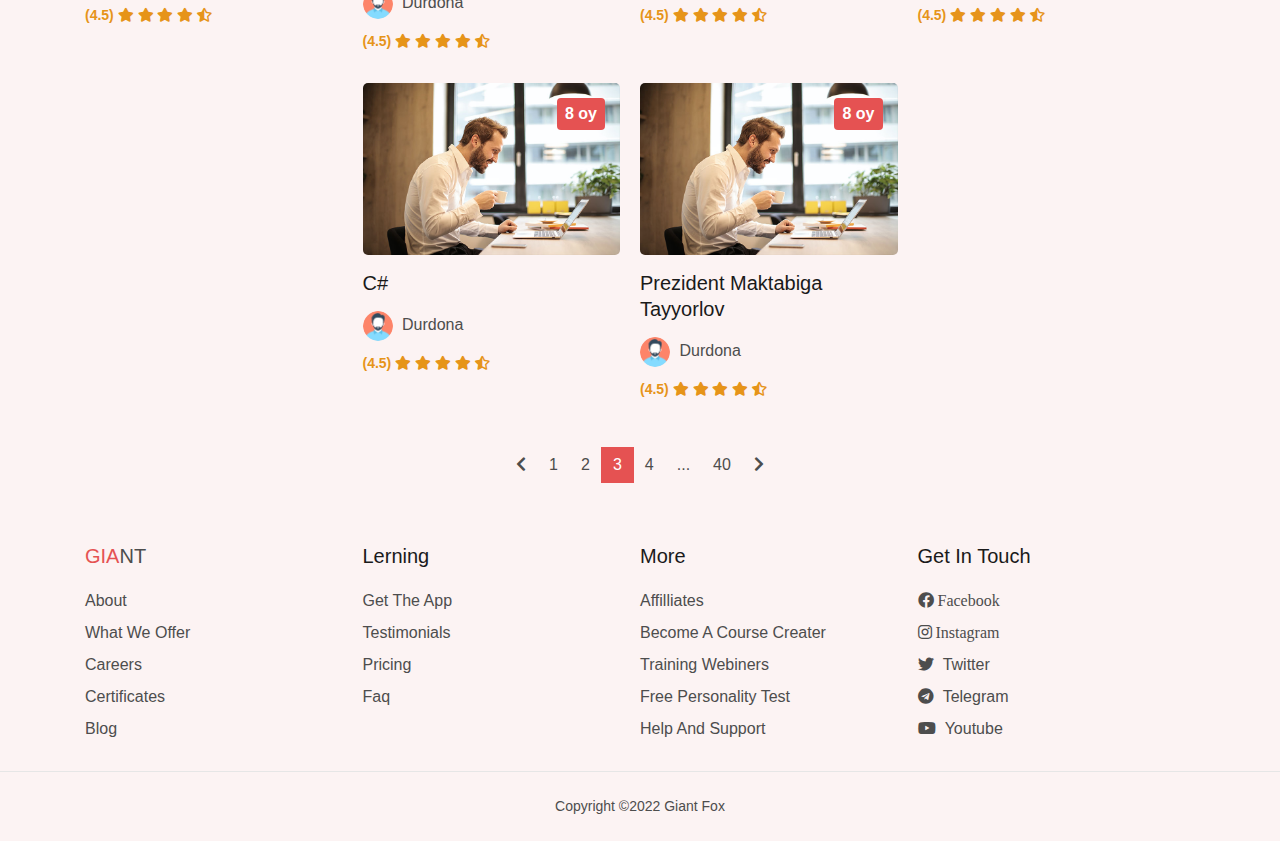
<file: courses.html>
<!DOCTYPE html>
<html lang="en">

<head>
  <meta charset="utf-8">
  <meta name="viewport" content="width=device-width, initial-scale=1.0">
  <title> Bizning Kurslar </title>
  <!-- FAVICON LINK -->
  <link rel="icon" href="./img/logo.png">
  <!-- ICON LINK -->
  <link rel="stylesheet" href="css/font-awesome.css">
  <!-- BOOTSTRAP LINK -->
  <link rel="stylesheet" href="css/bootstrap.min.css">
  <!-- CSS LINK -->
  <link rel="stylesheet" href="css/style.css">
  <link rel="stylesheet" class="js-glass-style" href="css/glass.css" disabled>
  <link rel="stylesheet" class="js-color-style" href="css/colors/color-1.css">
  <link rel="stylesheet" href="js/responsive.css">
</head>

<body>

  <div class="main-wrapper">

    <header class="header ">
      <div class="container">
        <div class="header main d-flex justify-content-between align-items-center">
          <div class="header-logo">
            <a href="index.html">
              <span>evo</span>tech
            </a>
          </div>
          <button type="button" class="header-hamburger-btn js-header-menu-toggler">
            <span></span>
          </button>
          <div class="header-backdrop js-header-backdrop"></div>
          <nav class="header-menu js-header-menu">
            <button type="button" class="header-close-btn js-header-menu-toggler">
              <i class="fas fa-times"></i>
            </button>
            <ul class="menu">
              <li class="menu-item"><a href="tel:+998907888852">+99890-788-88-52</a></li>
              <li class="menu-item"><a href="index.html">bosh sahifa</a></li>
              <li class="menu-item menu-item-has-children">
                <a href="courses.html" class="js-toggle-sub-menu">Kurslar <i class="fas fa-chevron-down"></i></a>
                <ul class="sub-menu js-sub-menu">
                  <li class="sub-menu-item"><a href="course-details.html">Dasturlash foundation</a></li>
                  <li class="sub-menu-item"><a href="courses.html">Frontend</a></li>
                  <li class="sub-menu-item"><a href="course-details.html">Backend</a></li>
                  <li class="sub-menu-item"><a href="course-details.html">Mobile</a></li>
                  <li class="sub-menu-item"><a href="course-details.html">Dizayn</a></li>
                  <li class="sub-menu-item"><a href="course-details.html">SMM</a></li>
                  <li class="sub-menu-item"><a href="course-details.html">Ingliz Tili</a></li>
                  <li class="sub-menu-item"><a href="course-details.html">Rus Tili</a></li>
                  <li class="sub-menu-item"><a href="course-details.html">Matematika</a></li>
                </ul>
              </li>
              <!-- <li class="menu-item menu-item-has-children">
              <a href="#" class="js-toggle-sub-menu">pages <i class="fas fa-chevron-down"></i></a>
              <ul class="sub-menu js-sub-menu">
                <li class="sub-menu-item"><a href="log-in.html">Log in</a></li>
                <li class="sub-menu-item"><a href="sign-up.html">Sign Up</a></li>
              </ul>
            </li> -->
              <li class="menu-item"><a href="contact.html">Kontakt</a></li>
            </ul>
          </nav>
        </div>
      </div>
    </header>

    <!--Breadcrumb start-->
    <div class="breadcrumb-nav">
      <div class="container">
        <nav aria-label="breadcrumb mb-0">
          <ol class="breadcrumb">
            <li class="breadcrumb-item"><a href="index.html">Bosh sahifa</a></li>
            <li class="breadcrumb-item active" aria-current="page">Kurslar</li>
          </ol>
        </nav>
      </div>
    </div>
    <!--Breadcrumb end-->

    <!--COurse section start-->
    <section class="courses-section section-padding">
      <div class="container">
        <div class="row justify-content-center">
          <div class="col-md-8">
            <div class="section-title text-center mb-4">
              <h2 class="title">Bizning Kurslar</h2>
              <p class="sub-title">Sizga mos kursni toping</p>
            </div>
          </div>
        </div>
        <div class="row">
          <div class="col-12">
            <nav>
              <div class="nav nav-tabs border-0 justify-content-center mb-4" id="nav-tab" role="tablist">
                <button class="nav-link active" id="web-development-tab" data-bs-toggle="tab"
                  data-bs-target="#web-development" type="button" role="tab" aria-controls="web-development"
                  aria-selected="true">barcha kurslar</button>
                <button class="nav-link" id="health-tab" data-bs-toggle="tab" data-bs-target="#health" type="button"
                  role="tab" aria-controls="health" aria-selected="false">health</button>
                <button class="nav-link" id="music-tab" data-bs-toggle="tab" data-bs-target="#music" type="button"
                  role="tab" aria-controls="music" aria-selected="false">Music</button>
              </div>
            </nav>
            <div class="tab-content" id="nav-tabContent">
              <div class="tab-pane fade show active" id="web-development" role="tabpanel"
                aria-labelledby="web-development-tab" tabindex="0">
                <div class="row justify-content-center">
                  <!--courses item start-->
                  <div class="col-md-6 col-lg-3">
                    <div class="courses-item">
                      <a href="courses-item.html" class="link">
                        <div class="courses-item-inner">
                          <div class="img-box">
                            <img src="img/courses/web-development/1.jpg" alt="">
                          </div>
                          <h3 class="title">Front-End</h3>
                          <div class="instructor">
                            <img src="img/mentors/Husniddin.JPG" alt="">
                            <span class="instructor-name">Husniddin</span>
                          </div>
                          <div class="rating">
                            <span class="average-rating">(4.5)</span>
                            <span class="average-stars">
                              <i class="fas fa-star"></i>
                              <i class="fas fa-star"></i>
                              <i class="fas fa-star"></i>
                              <i class="fas fa-star"></i>
                              <i class="fas fa-star-half-alt"></i>
                            </span>
                          </div>
                          <span class="price">6 oy</span>
                        </div>
                      </a>
                    </div>
                  </div>
                  <div class="col-md-6 col-lg-3">
                    <div class="courses-item">
                      <a href="courses-item.html" class="link">
                        <div class="courses-item-inner">
                          <div class="img-box">
                            <img src="img/courses/web-development/1.jpg" alt="">
                          </div>
                          <h3 class="title">Back-End</h3>
                          <div class="instructor">
                            <img src="img/mentors/Husniddin.JPG" alt="">
                            <span class="instructor-name">Husniddin</span>
                          </div>
                          <div class="rating">
                            <span class="average-rating">(4.5)</span>
                            <span class="average-stars">
                              <i class="fas fa-star"></i>
                              <i class="fas fa-star"></i>
                              <i class="fas fa-star"></i>
                              <i class="fas fa-star"></i>
                              <i class="fas fa-star-half-alt"></i>
                            </span>
                          </div>
                          <span class="price">8 oy</span>
                        </div>
                      </a>
                    </div>
                  </div>
                  <div class="col-md-6 col-lg-3">
                    <div class="courses-item">
                      <a href="courses-item.html" class="link">
                        <div class="courses-item-inner">
                          <div class="img-box">
                            <img src="img/courses/web-development/2.jpg" alt="">
                          </div>
                          <h3 class="title">Grafik Dizayn</h3>
                          <div class="instructor">
                            <img src="img/instructor/1.png" alt="">
                            <span class="instructor-name">Hulkar</span>
                          </div>
                          <div class="rating">
                            <span class="average-rating">(4.5)</span>
                            <span class="average-stars">
                              <i class="fas fa-star"></i>
                              <i class="fas fa-star"></i>
                              <i class="fas fa-star"></i>
                              <i class="fas fa-star"></i>
                              <i class="fas fa-star-half-alt"></i>
                            </span>
                          </div>
                          <span class="price">6 oy</span>
                        </div>
                      </a>
                    </div>
                  </div>
                  <div class="col-md-6 col-lg-3">
                    <div class="courses-item">
                      <a href="courses-item.html" class="link">
                        <div class="courses-item-inner">
                          <div class="img-box">
                            <img src="img/courses/web-development/3.jpg" alt="">
                          </div>
                          <h3 class="title">SMM</h3>
                          <div class="instructor">
                            <img src="img/instructor/1.png" alt="">
                            <span class="instructor-name">Hulkar</span>
                          </div>
                          <div class="rating">
                            <span class="average-rating">(4.5)</span>
                            <span class="average-stars">
                              <i class="fas fa-star"></i>
                              <i class="fas fa-star"></i>
                              <i class="fas fa-star"></i>
                              <i class="fas fa-star"></i>
                              <i class="fas fa-star-half-alt"></i>
                            </span>
                          </div>
                          <span class="price">4 oy</span>
                        </div>
                      </a>
                    </div>
                  </div>
                  <div class="col-md-6 col-lg-3">
                    <div class="courses-item">
                      <a href="courses-item.html" class="link">
                        <div class="courses-item-inner">
                          <div class="img-box">
                            <img src="img/courses/web-development/4.jpg" alt="">
                          </div>
                          <h3 class="title">Ingliz tili</h3>
                          <div class="instructor">
                            <img src="img/instructor/1.png" alt="">
                            <span class="instructor-name">Durdona</span>
                          </div>
                          <div class="rating">
                            <span class="average-rating">(4.5)</span>
                            <span class="average-stars">
                              <i class="fas fa-star"></i>
                              <i class="fas fa-star"></i>
                              <i class="fas fa-star"></i>
                              <i class="fas fa-star"></i>
                              <i class="fas fa-star-half-alt"></i>
                            </span>
                          </div>
                          <span class="price">12 oy</span>
                        </div>
                      </a>
                    </div>
                  </div>
                  <div class="col-md-6 col-lg-3">
                    <div class="courses-item">
                      <a href="courses-item.html" class="link">
                        <div class="courses-item-inner">
                          <div class="img-box">
                            <img src="img/courses/web-development/1.jpg" alt="">
                          </div>
                          <h3 class="title">Dasturlash foundation</h3>
                          <div class="instructor">
                            <img src="img/mentors/Husniddin.JPG" alt="">
                            <span class="instructor-name">Husniddin</span>
                          </div>
                          <div class="rating">
                            <span class="average-rating">(4.5)</span>
                            <span class="average-stars">
                              <i class="fas fa-star"></i>
                              <i class="fas fa-star"></i>
                              <i class="fas fa-star"></i>
                              <i class="fas fa-star"></i>
                              <i class="fas fa-star-half-alt"></i>
                            </span>
                          </div>
                          <span class="price">3 oy</span>
                        </div>
                      </a>
                    </div>
                  </div>
                  <div class="col-md-6 col-lg-3">
                    <div class="courses-item">
                      <a href="courses-item.html" class="link">
                        <div class="courses-item-inner">
                          <div class="img-box">
                            <img src="img/courses/web-development/2.jpg" alt="">
                          </div>
                          <h3 class="title">React.js</h3>
                          <div class="instructor">
                            <img src="img/instructor/1.png" alt="">
                            <span class="instructor-name">Hulkar</span>
                          </div>
                          <div class="rating">
                            <span class="average-rating">(4.5)</span>
                            <span class="average-stars">
                              <i class="fas fa-star"></i>
                              <i class="fas fa-star"></i>
                              <i class="fas fa-star"></i>
                              <i class="fas fa-star"></i>
                              <i class="fas fa-star-half-alt"></i>
                            </span>
                          </div>
                          <span class="price">6 oy</span>
                        </div>
                      </a>
                    </div>
                  </div>
                  <div class="col-md-6 col-lg-3">
                    <div class="courses-item">
                      <a href="courses-item.html" class="link">
                        <div class="courses-item-inner">
                          <div class="img-box">
                            <img src="img/courses/web-development/3.jpg" alt="">
                          </div>
                          <h3 class="title">Vue.js</h3>
                          <div class="instructor">
                            <img src="img/instructor/1.png" alt="">
                            <span class="instructor-name">Hulkar</span>
                          </div>
                          <div class="rating">
                            <span class="average-rating">(4.5)</span>
                            <span class="average-stars">
                              <i class="fas fa-star"></i>
                              <i class="fas fa-star"></i>
                              <i class="fas fa-star"></i>
                              <i class="fas fa-star"></i>
                              <i class="fas fa-star-half-alt"></i>
                            </span>
                          </div>
                          <span class="price">6 oy</span>
                        </div>
                      </a>
                    </div>
                  </div>
                  <div class="col-md-6 col-lg-3">
                    <div class="courses-item">
                      <a href="courses-item.html" class="link">
                        <div class="courses-item-inner">
                          <div class="img-box">
                            <img src="img/courses/web-development/4.jpg" alt="">
                          </div>
                          <h3 class="title">Node.js</h3>
                          <div class="instructor">
                            <img src="img/instructor/1.png" alt="">
                            <span class="instructor-name">Durdona</span>
                          </div>
                          <div class="rating">
                            <span class="average-rating">(4.5)</span>
                            <span class="average-stars">
                              <i class="fas fa-star"></i>
                              <i class="fas fa-star"></i>
                              <i class="fas fa-star"></i>
                              <i class="fas fa-star"></i>
                              <i class="fas fa-star-half-alt"></i>
                            </span>
                          </div>
                          <span class="price">8 oy</span>
                        </div>
                      </a>
                    </div>
                  </div>
                  <div class="col-md-6 col-lg-3">
                    <div class="courses-item">
                      <a href="courses-item.html" class="link">
                        <div class="courses-item-inner">
                          <div class="img-box">
                            <img src="img/courses/web-development/4.jpg" alt="">
                          </div>
                          <h3 class="title">Pre-IELTS</h3>
                          <div class="instructor">
                            <img src="img/instructor/1.png" alt="">
                            <span class="instructor-name">Durdona</span>
                          </div>
                          <div class="rating">
                            <span class="average-rating">(4.5)</span>
                            <span class="average-stars">
                              <i class="fas fa-star"></i>
                              <i class="fas fa-star"></i>
                              <i class="fas fa-star"></i>
                              <i class="fas fa-star"></i>
                              <i class="fas fa-star-half-alt"></i>
                            </span>
                          </div>
                          <span class="price">3 oy</span>
                        </div>
                      </a>
                    </div>
                  </div>
                  <div class="col-md-6 col-lg-3">
                    <div class="courses-item">
                      <a href="courses-item.html" class="link">
                        <div class="courses-item-inner">
                          <div class="img-box">
                            <img src="img/courses/web-development/4.jpg" alt="">
                          </div>
                          <h3 class="title">IELTS Full-Course</h3>
                          <div class="instructor">
                            <img src="img/instructor/1.png" alt="">
                            <span class="instructor-name">Durdona</span>
                          </div>
                          <div class="rating">
                            <span class="average-rating">(4.5)</span>
                            <span class="average-stars">
                              <i class="fas fa-star"></i>
                              <i class="fas fa-star"></i>
                              <i class="fas fa-star"></i>
                              <i class="fas fa-star"></i>
                              <i class="fas fa-star-half-alt"></i>
                            </span>
                          </div>
                          <span class="price">3 oy</span>
                        </div>
                      </a>
                    </div>
                  </div>
                  <div class="col-md-6 col-lg-3">
                    <div class="courses-item">
                      <a href="courses-item.html" class="link">
                        <div class="courses-item-inner">
                          <div class="img-box">
                            <img src="img/courses/web-development/4.jpg" alt="">
                          </div>
                          <h3 class="title">Rus Tili</h3>
                          <div class="instructor">
                            <img src="img/instructor/1.png" alt="">
                            <span class="instructor-name">Durdona</span>
                          </div>
                          <div class="rating">
                            <span class="average-rating">(4.5)</span>
                            <span class="average-stars">
                              <i class="fas fa-star"></i>
                              <i class="fas fa-star"></i>
                              <i class="fas fa-star"></i>
                              <i class="fas fa-star"></i>
                              <i class="fas fa-star-half-alt"></i>
                            </span>
                          </div>
                          <span class="price">12 oy</span>
                        </div>
                      </a>
                    </div>
                  </div>
                  <div class="col-md-6 col-lg-3">
                    <div class="courses-item">
                      <a href="courses-item.html" class="link">
                        <div class="courses-item-inner">
                          <div class="img-box">
                            <img src="img/courses/web-development/4.jpg" alt="">
                          </div>
                          <h3 class="title">Matematika</h3>
                          <div class="instructor">
                            <img src="img/instructor/1.png" alt="">
                            <span class="instructor-name">Durdona</span>
                          </div>
                          <div class="rating">
                            <span class="average-rating">(4.5)</span>
                            <span class="average-stars">
                              <i class="fas fa-star"></i>
                              <i class="fas fa-star"></i>
                              <i class="fas fa-star"></i>
                              <i class="fas fa-star"></i>
                              <i class="fas fa-star-half-alt"></i>
                            </span>
                          </div>
                          <span class="price">12 oy</span>
                        </div>
                      </a>
                    </div>
                  </div>
                  <div class="col-md-6 col-lg-3">
                    <div class="courses-item">
                      <a href="courses-item.html" class="link">
                        <div class="courses-item-inner">
                          <div class="img-box">
                            <img src="img/courses/web-development/4.jpg" alt="">
                          </div>
                          <h3 class="title">Kompyuter savodxonligi asoslari</h3>
                          <div class="instructor">
                            <img src="img/instructor/1.png" alt="">
                            <span class="instructor-name">Durdona</span>
                          </div>
                          <div class="rating">
                            <span class="average-rating">(4.5)</span>
                            <span class="average-stars">
                              <i class="fas fa-star"></i>
                              <i class="fas fa-star"></i>
                              <i class="fas fa-star"></i>
                              <i class="fas fa-star"></i>
                              <i class="fas fa-star-half-alt"></i>
                            </span>
                          </div>
                          <span class="price">2 oy</span>
                        </div>
                      </a>
                    </div>
                  </div>
                  <div class="col-md-6 col-lg-3">
                    <div class="courses-item">
                      <a href="courses-item.html" class="link">
                        <div class="courses-item-inner">
                          <div class="img-box">
                            <img src="img/courses/web-development/4.jpg" alt="">
                          </div>
                          <h3 class="title">Phyton</h3>
                          <div class="instructor">
                            <img src="img/instructor/1.png" alt="">
                            <span class="instructor-name">Durdona</span>
                          </div>
                          <div class="rating">
                            <span class="average-rating">(4.5)</span>
                            <span class="average-stars">
                              <i class="fas fa-star"></i>
                              <i class="fas fa-star"></i>
                              <i class="fas fa-star"></i>
                              <i class="fas fa-star"></i>
                              <i class="fas fa-star-half-alt"></i>
                            </span>
                          </div>
                          <span class="price">8 oy</span>
                        </div>
                      </a>
                    </div>
                  </div>
                  <div class="col-md-6 col-lg-3">
                    <div class="courses-item">
                      <a href="courses-item.html" class="link">
                        <div class="courses-item-inner">
                          <div class="img-box">
                            <img src="img/courses/web-development/4.jpg" alt="">
                          </div>
                          <h3 class="title">PHP</h3>
                          <div class="instructor">
                            <img src="img/instructor/1.png" alt="">
                            <span class="instructor-name">Durdona</span>
                          </div>
                          <div class="rating">
                            <span class="average-rating">(4.5)</span>
                            <span class="average-stars">
                              <i class="fas fa-star"></i>
                              <i class="fas fa-star"></i>
                              <i class="fas fa-star"></i>
                              <i class="fas fa-star"></i>
                              <i class="fas fa-star-half-alt"></i>
                            </span>
                          </div>
                          <span class="price">8 oy</span>
                        </div>
                      </a>
                    </div>
                  </div>
                  <div class="col-md-6 col-lg-3">
                    <div class="courses-item">
                      <a href="courses-item.html" class="link">
                        <div class="courses-item-inner">
                          <div class="img-box">
                            <img src="img/courses/web-development/4.jpg" alt="">
                          </div>
                          <h3 class="title">C#</h3>
                          <div class="instructor">
                            <img src="img/instructor/1.png" alt="">
                            <span class="instructor-name">Durdona</span>
                          </div>
                          <div class="rating">
                            <span class="average-rating">(4.5)</span>
                            <span class="average-stars">
                              <i class="fas fa-star"></i>
                              <i class="fas fa-star"></i>
                              <i class="fas fa-star"></i>
                              <i class="fas fa-star"></i>
                              <i class="fas fa-star-half-alt"></i>
                            </span>
                          </div>
                          <span class="price">8 oy</span>
                        </div>
                      </a>
                    </div>
                  </div>
                  <div class="col-md-6 col-lg-3">
                    <div class="courses-item">
                      <a href="courses-item.html" class="link">
                        <div class="courses-item-inner">
                          <div class="img-box">
                            <img src="img/courses/web-development/4.jpg" alt="">
                          </div>
                          <h3 class="title">Prezident maktabiga tayyorlov</h3>
                          <div class="instructor">
                            <img src="img/instructor/1.png" alt="">
                            <span class="instructor-name">Durdona</span>
                          </div>
                          <div class="rating">
                            <span class="average-rating">(4.5)</span>
                            <span class="average-stars">
                              <i class="fas fa-star"></i>
                              <i class="fas fa-star"></i>
                              <i class="fas fa-star"></i>
                              <i class="fas fa-star"></i>
                              <i class="fas fa-star-half-alt"></i>
                            </span>
                          </div>
                          <span class="price">8 oy</span>
                        </div>
                      </a>
                    </div>
                  </div>
                  <!--courses item end-->
                </div>
              </div>
              <div class="tab-pane fade" id="health" role="tabpanel" aria-labelledby="health-tab" tabindex="0">
                <div class="row justify-content-center">
                  <div class="col-md-6 col-lg-3">
                    <div class="courses-item">
                      <a href="courses-item.html" class="link">
                        <div class="courses-item-inner">
                          <div class="img-box">
                            <img src="img/courses/health/1.jpg" alt="">
                          </div>
                          <h3 class="title">Weigh Loss course</h3>
                          <div class="instructor">
                            <img src="img/instructor/1.png" alt="">
                            <span class="instructor-name">Davlatjon</span>
                          </div>
                          <div class="rating">
                            <span class="average-rating">(4.5)</span>
                            <span class="average-stars">
                              <i class="fas fa-star"></i>
                              <i class="fas fa-star"></i>
                              <i class="fas fa-star"></i>
                              <i class="fas fa-star"></i>
                              <i class="fas fa-star-half-alt"></i>
                            </span>
                          </div>
                          <span class="rewievs">(230)</span>
                          <span class="price">$ 49</span>
                        </div>
                      </a>
                    </div>
                  </div>
                  <div class="col-md-6 col-lg-3">
                    <div class="courses-item">
                      <a href="courses-item.html" class="link">
                        <div class="courses-item-inner">
                          <div class="img-box">
                            <img src="img/courses/health/2.jpg" alt="">
                          </div>
                          <h3 class="title">Weigh Loss and nutrition guide</h3>
                          <div class="instructor">
                            <img src="img/instructor/1.png" alt="">
                            <span class="instructor-name">Davlatjon</span>
                          </div>
                          <div class="rating">
                            <span class="average-rating">(4.5)</span>
                            <span class="average-stars">
                              <i class="fas fa-star"></i>
                              <i class="fas fa-star"></i>
                              <i class="fas fa-star"></i>
                              <i class="fas fa-star"></i>
                              <i class="fas fa-star-half-alt"></i>
                            </span>
                          </div>
                          <span class="rewievs">(230)</span>
                          <span class="price">$ 49</span>
                        </div>
                      </a>
                    </div>
                  </div>
                </div>
              </div>
              <div class="tab-pane fade" id="music" role="tabpanel" aria-labelledby="music-tab" tabindex="0">
                <div class="row justify-content-center">
                  <div class="col-md-6 col-lg-3">
                    <div class="courses-item">
                      <a href="courses-item.html" class="link">
                        <div class="courses-item-inner">
                          <div class="img-box">
                            <img src="img/courses/music/1.jpg" alt="">
                          </div>
                          <h3 class="title">become a singer</h3>
                          <div class="instructor">
                            <img src="img/instructor/1.png" alt="">
                            <span class="instructor-name">Davlatjon</span>
                          </div>
                          <div class="rating">
                            <span class="average-rating">(4.5)</span>
                            <span class="average-stars">
                              <i class="fas fa-star"></i>
                              <i class="fas fa-star"></i>
                              <i class="fas fa-star"></i>
                              <i class="fas fa-star"></i>
                              <i class="fas fa-star-half-alt"></i>
                            </span>
                          </div>
                          <span class="rewievs">(230)</span>
                          <span class="price">$ 49</span>
                        </div>
                      </a>
                    </div>
                  </div>
                  <div class="col-md-6 col-lg-3">
                    <div class="courses-item">
                      <a href="courses-item.html" class="link">
                        <div class="courses-item-inner">
                          <div class="img-box">
                            <img src="img/courses/music/2.jpg" alt="">
                          </div>
                          <h3 class="title">become a guitar master</h3>
                          <div class="instructor">
                            <img src="img/instructor/1.png" alt="">
                            <span class="instructor-name">Davlatjon</span>
                          </div>
                          <div class="rating">
                            <span class="average-rating">(4.5)</span>
                            <span class="average-stars">
                              <i class="fas fa-star"></i>
                              <i class="fas fa-star"></i>
                              <i class="fas fa-star"></i>
                              <i class="fas fa-star"></i>
                              <i class="fas fa-star-half-alt"></i>
                            </span>
                          </div>
                          <span class="rewievs">(230)</span>
                          <span class="price">$ 49</span>
                        </div>
                      </a>
                    </div>
                  </div>
                </div>
              </div>
            </div>
            <div class="row">
              <div class="col-12 mt-3">
                <nav aria-label="Page navigation example">
                  <ul class="pagination justify-content-center">
                    <li class="page-item">
                      <a class="page-link" href="#" aria-label="Previous">
                        <i class="fas fa-chevron-left"></i>
                      </a>
                    </li>
                    <li class="page-item"><a class="page-link" href="#">1</a></li>
                    <li class="page-item"><a class="page-link" href="#">2</a></li>
                    <li class="page-item active"><a class="page-link" href="#">3</a></li>
                    <li class="page-item"><a class="page-link" href="#">4</a></li>
                    <li class="page-item disabled"><a class="page-link" href="#">...</a></li>
                    <li class="page-item"><a class="page-link" href="#">40</a></li>
                    <li class="page-item">
                      <a class="page-link" href="#" aria-label="Next">
                        <i class="fas fa-chevron-right"></i>
                      </a>
                    </li>
                  </ul>
                </nav>
              </div>
            </div>
          </div>
    </section>

    <!--Course section end-->


    <!--Foother Section start-->
    <foother class="foother">
      <div class="foother-top">
        <div class="container">
          <div class="row">
            <div class="col-sm-6 col-lg-3">
              <div class="foother-item">
                <h3 class="foother-logo"><span>gia</span>nt</h3>
                <ul>
                  <li><a href="">about</a></li>
                  <li><a href="">what we offer</a></li>
                  <li><a href="">careers</a></li>
                  <li><a href="">certificates</a></li>
                  <li><a href="">blog</a></li>
                </ul>
              </div>
            </div>
            <div class="col-sm-6 col-lg-3">
              <div class="foother-item">
                <h3>lerning</h3>
                <ul>
                  <li><a href="">get the app</a></li>
                  <li><a href="">testimonials</a></li>
                  <li><a href="">pricing</a></li>
                  <li><a href="">faq</a></li>
                </ul>
              </div>
            </div>
            <div class="col-sm-6 col-lg-3">
              <div class="foother-item">
                <h3>more</h3>
                <ul>
                  <li><a href="">affilliates</a></li>
                  <li><a href="">become a course creater</a></li>
                  <li><a href="">training webiners</a></li>
                  <li><a href="">free personality test</a></li>
                  <li><a href="">help and support</a></li>
                </ul>
              </div>
            </div>
            <div class="col-sm-6 col-lg-3">
              <div class="foother-item">
                <h3>get in touch</h3>
                <ul>
                  <li><a href=""><i class="fab fa-facebook social-icon"> facebook</i></a></li>
                  <li><a href=""><i class="fab fa-instagram social-icon"> instagram</i></a></li>
                  <li><a href=""><i class="fab fa-twitter social-icon"></i> twitter</a></li>
                  <li><a href=""><i class="fab fa-telegram social-icon"></i> telegram</a></li>
                  <li><a href=""><i class="fab  fa-youtube social-icon"></i> youtube</a></li>
                </ul>
              </div>
            </div>
          </div>
        </div>
      </div>
      <div class="foother-bottom">
        <div class="container">
          <p class="m-0 py-4 text-center">Copyright &copy;2022 Giant Fox</p>
        </div>
      </div>
    </foother>
    <!--Foother Section end-->
  </div>

  <!--Style Switcher Start-->
  <div class="style-switcher js-style-switcher">
    <div class="style-switcher-toggler js-style-switcher-toggler">
      <i class="fas fa-cog"></i>
    </div>
    <h3>Style Switcher</h3>
    <div class="style-switcher-item">
      <p class="mb-2 ">Theme Colors</p>
      <div class="theme-colors js-theme-colors">
        <button type="button" data-js-theme-color="color-1" class="js-theme-color-item color-1">
        </button>
        <button type="button" data-js-theme-color="color-2" class="js-theme-color-item color-2">
        </button>
        <button type="button" data-js-theme-color="color-3" class="js-theme-color-item color-3">
        </button>
        <button type="button" data-js-theme-color="color-4" class="js-theme-color-item color-4">
        </button>
        <button type="button" data-js-theme-color="color-5" class="js-theme-color-item color-5">
        </button>
      </div>
    </div>
    <div class="style-switcher-item">
      <div class="form-check form-switch">
        <input class="form-check-input js-dark-mode" type="checkbox" role="switch" id="dark-mode">
        <label class="form-check-label" for="dark-mode">Dark Mode</label>
      </div>
    </div>
    <div class="style-switcher-item">
      <div class="form-check form-switch">
        <input class="form-check-input js-glass-effect" type="checkbox" role="switch" id="glass-effect">
        <label class="form-check-label" for="glass-effect">Glass Effect</label>
      </div>
    </div>
  </div>


  <!--Style switcher end-->
  <script src="js/bootstrap.bundle.min.js"></script>
  <script src="js/main.js"></script>
</body>

</html>
</file>
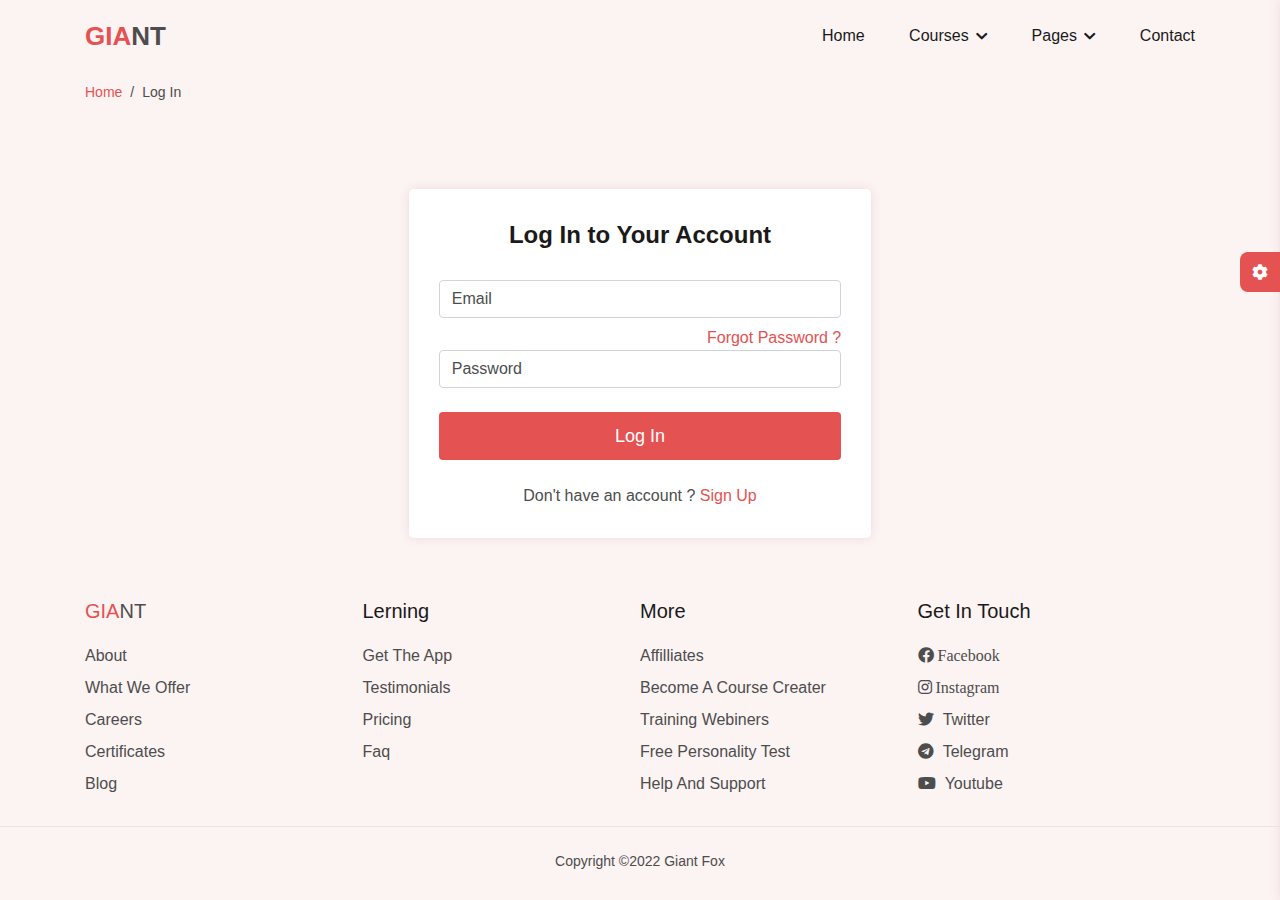
<file: log-in.html>
<!DOCTYPE html>
<html lang="en">
<head>
  <title> Log In </title>
  <meta charset="utf-8">
  <meta name="viewport" content="width=device-width, initial-scale=1.0">
  <link rel="stylesheet" href="css/font-awesome.css">
  <link rel="stylesheet" href="css/bootstrap.min.css">
  <link rel="stylesheet" href="css/style.css">
  <link rel="stylesheet" class="js-color-style" href="css/colors/color-1.css">
  <link rel="stylesheet" class="js-glass-style" href="css/glass.css"disabled>
</head>
<body>

<div class="main-wrapper">

    <header class="header ">
      <div class="container">
        <div class="header main d-flex justify-content-between align-items-center">
          <div class="header-logo">
            <a href="index.html"><span>gia</span>nt</a>
          </div>
          <button type="button" class="header-hamburger-btn js-header-menu-toggler">
            <span></span>
          </button>
          <div class="header-backdrop js-header-backdrop"></div>
          <nav class="header-menu js-header-menu">
            <button type="button" class="header-close-btn js-header-menu-toggler">
              <i class="fas fa-times"></i>
            </button>
            <ul class="menu">
              <li class="menu-item"><a href="index.html">home</a></li>
              <li class="menu-item mwnu-item-has-children">
                <a href="#" class="js-toggle-sub-menu">courses <i class="fas fa-chevron-down"></i></a>
                <ul class="sub-menu js-sub-menu">
                  <li class="sub-menu-item"><a href="courses.html">course</a></li>
                  <li class="sub-menu-item"><a href="course-details.html">course details</a></li>
                </ul>
              </li>
              <li class="menu-item menu-item-has-children">
                <a href="#" class="js-toggle-sub-menu">pages <i class="fas fa-chevron-down"></i></a>
                <ul class="sub-menu js-sub-menu">
                  <li class="sub-menu-item"><a href="log-in.html">Log in</a></li>
                <li class="sub-menu-item"><a href="sign-up.html">Sign Up</a></li>
                </ul>
              </li>
              <li class="menu-item"><a href="contact.html">contact</a></li>
            </ul>
          </nav>
        </div>
      </div>
    </header>

 <!--Breadcrumb start-->
 <div class="breadcrumb-nav">
    <div class="container">
      <nav aria-label="breadcrumb mb-0">
<ol class="breadcrumb">
  <li class="breadcrumb-item"><a href="index.html">Home</a></li>
  <li class="breadcrumb-item active" aria-current="page">Log In</li>
</ol>
</nav>
    </div>
  </div>
  <!--Breadcrumb end-->

  <section class="login-section section-padding">
    <div class="container">
        <div class="row justify-content-center">
            <div class="col-md-7 col-lg-6 col-xl-5">
                <div class="login-form box">
                    <h2 class="form-title">Log In to Your Account</h2>
                    <form action="">
                        <div class="form-group">
                            <input type="text" class="form-control" placeholder="Email">
                        </div>
                        <div class="form-group">
                            <div class="d-flex mt-2  justify-content-end"><a href="">Forgot Password ?</a></div>
                            <input type="password" class="form-control" placeholder="Password">
                        </div>
                        <br>
                        <button type="submit" class="btn btn-theme btn-block btn-form">Log In</button>
                        <p class="text-center mt-4 mb-0">Don't have an account ? <a href="sign-up.html">Sign Up</a></p>

                    </form>
                    
                </div>
            </div>
        </div>
    </div>
  </section>

    <!--Foother Section start-->
    <foother class="foother">
      <div class="foother-top">
        <div class="container">
          <div class="row">
            <div class="col-sm-6 col-lg-3">
              <div class="foother-item">
                <h3 class="foother-logo"><span>gia</span>nt</h3>
                <ul>
                  <li><a href="">about</a></li>
                  <li><a href="">what we offer</a></li>
                  <li><a href="">careers</a></li>
                  <li><a href="">certificates</a></li>
                  <li><a href="">blog</a></li>
                </ul>
              </div>
            </div>
                <div class="col-sm-6 col-lg-3">
                    <div class="foother-item">
                      <h3>lerning</h3>
                      <ul>
                        <li><a href="">get the app</a></li>
                        <li><a href="">testimonials</a></li>
                        <li><a href="">pricing</a></li>
                        <li><a href="">faq</a></li>
                      </ul>
                    </div>
                  </div>
                    <div class="col-sm-6 col-lg-3">
                      <div class="foother-item">
                        <h3>more</h3>
                        <ul>
                          <li><a href="">affilliates</a></li>
                          <li><a href="">become a course creater</a></li>
                          <li><a href="">training webiners</a></li>
                          <li><a href="">free personality test</a></li>
                          <li><a href="">help and support</a></li>
                        </ul>
                      </div>
                    </div>
                      <div class="col-sm-6 col-lg-3">
                        <div class="foother-item">
                          <h3>get in touch</h3>
                          <ul>
                            <li><a href=""><i class="fab fa-facebook social-icon"> facebook</i></a></li>
                            <li><a href=""><i class="fab fa-instagram social-icon"> instagram</i></a></li>
                            <li><a href=""><i class="fab fa-twitter social-icon"></i> twitter</a></li>
                            <li><a href=""><i class="fab fa-telegram social-icon"></i> telegram</a></li>
                            <li><a href=""><i class="fab  fa-youtube social-icon"></i> youtube</a></li>
                          </ul>
                        </div>
                     </div>
              </div>
            </div>
          </div>
        </div>
      </div>
      <div class="foother-bottom">
        <div class="container">
          <p class="m-0 py-4 text-center">Copyright &copy;2022 Giant Fox</p>
        </div>
      </div>
    </foother>
    <!--Foother Section end-->
</div>

<!--Style Switcher Start-->
<div class="style-switcher js-style-switcher">
  <div class="style-switcher-toggler js-style-switcher-toggler">
    <i class="fas fa-cog"></i>
  </div>
  <h3>Style Switcher</h3>
  <div class="style-switcher-item">
    <p class="mb-2 ">Theme Colors</p>
    <div class="theme-colors js-theme-colors">
      <button type="button" data-js-theme-color="color-1" class="js-theme-color-item color-1">
      </button>
      <button type="button" data-js-theme-color="color-2" class="js-theme-color-item color-2">
      </button>
      <button type="button" data-js-theme-color="color-3" class="js-theme-color-item color-3">
      </button>
      <button type="button" data-js-theme-color="color-4" class="js-theme-color-item color-4">
      </button>
      <button type="button" data-js-theme-color="color-5" class="js-theme-color-item color-5">
      </button>
    </div>
  </div>
  <div class="style-switcher-item">
    <div class="form-check form-switch">
      <input class="form-check-input js-dark-mode" type="checkbox" role="switch" id="dark-mode">
      <label class="form-check-label" for="dark-mode">Dark Mode</label>
    </div>
  </div>
  <div class="style-switcher-item">
    <div class="form-check form-switch">
      <input class="form-check-input js-glass-effect" type="checkbox" role="switch" id="glass-effect">
      <label class="form-check-label" for="glass-effect">Glass Effect</label>
    </div>
  </div>
  </div>
</div>


<!--Style switcher end-->

<script src="js/bootstrap.bundle.min.js"></script>  
<script src="js/main.js"></script>
</body>
</html>
</file>
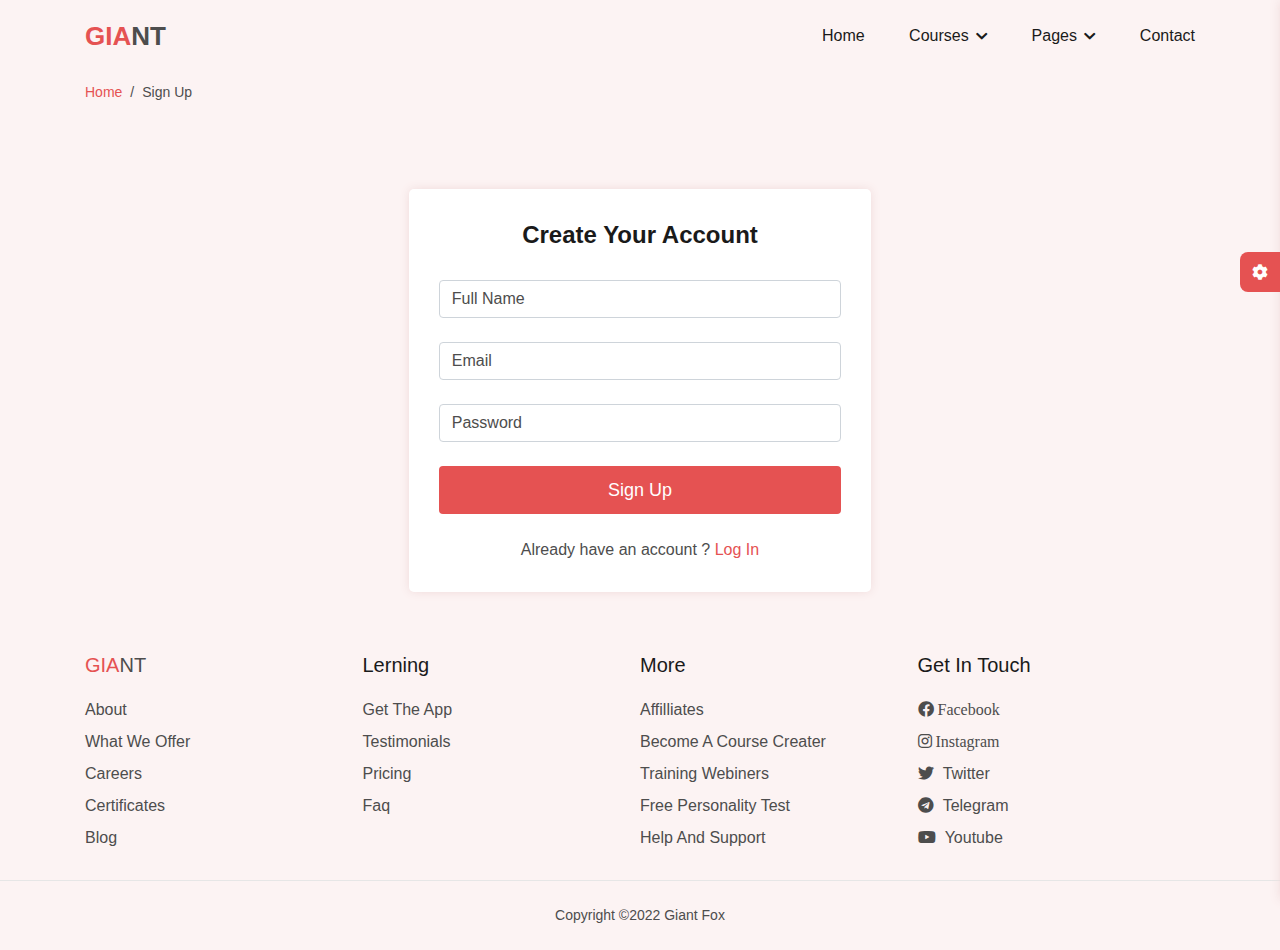
<file: sign-up.html>
<!DOCTYPE html>
<html lang="en">
<head>
  <title> sign up </title>
  <meta charset="utf-8">
  <meta name="viewport" content="width=device-width, initial-scale=1.0">
  <link rel="stylesheet" href="css/font-awesome.css">
  <link rel="stylesheet" href="css/bootstrap.min.css">
  <link rel="stylesheet" href="css/style.css">
  <link rel="stylesheet" class="js-color-style" href="css/colors/color-1.css">
  <link rel="stylesheet" class="js-glass-style" href="css/glass.css" disabled>
</head>
<body>

<div class="main-wrapper">

    <header class="header ">
      <div class="container">
        <div class="header main d-flex justify-content-between align-items-center">
          <div class="header-logo">
            <a href="index.html"><span>gia</span>nt</a>
          </div>
          <button type="button" class="header-hamburger-btn js-header-menu-toggler">
            <span></span>
          </button>
          <div class="header-backdrop js-header-backdrop"></div>
          <nav class="header-menu js-header-menu">
            <button type="button" class="header-close-btn js-header-menu-toggler">
              <i class="fas fa-times"></i>
            </button>
            <ul class="menu">
              <li class="menu-item"><a href="index.html">home</a></li>
              <li class="menu-item mwnu-item-has-children">
                <a href="#" class="js-toggle-sub-menu">courses <i class="fas fa-chevron-down"></i></a>
                <ul class="sub-menu js-sub-menu">
                  <li class="sub-menu-item"><a href="courses.html">course</a></li>
                  <li class="sub-menu-item"><a href="course-details.html">course details</a></li>
                </ul>
              </li>
              <li class="menu-item menu-item-has-children">
                <a href="#" class="js-toggle-sub-menu">pages <i class="fas fa-chevron-down"></i></a>
                <ul class="sub-menu js-sub-menu">
                  <li class="sub-menu-item"><a href="log-in.html">Log in</a></li>
                <li class="sub-menu-item"><a href="sign-up.html">Sign Up</a></li>
                </ul>
              </li>
              <li class="menu-item"><a href="contact.html">contact</a></li>
            </ul>
          </nav>
        </div>
      </div>
    </header>


    <!--Breadcrumb start-->
 <div class="breadcrumb-nav">
    <div class="container">
      <nav aria-label="breadcrumb mb-0">
<ol class="breadcrumb">
  <li class="breadcrumb-item"><a href="index.html">Home</a></li>
  <li class="breadcrumb-item active" aria-current="page">sign Up</li>
</ol>
</nav>
    </div>
  </div>
  <!--Breadcrumb end-->

  <section class="signup-section section-padding">
    <div class="container">
        <div class="row justify-content-center">
            <div class="col-md-7 col-lg-6 col-xl-5">
                <div class="signup-form box">
                    <h2 class="form-title"> Create Your Account</h2>
                    <form action="">
                        <div class="form-group">
                            <input type="text" class="form-control" placeholder="Full Name">
                        </div>
                        <br>
                        <div class="form-group">
                            <input type="text" class="form-control" placeholder="Email">
                        </div>
                        <br>
                        <div class="form-group">
                            <input type="password" class="form-control" placeholder="Password">
                        </div>
                        <br>
                        <button type="submit" class="btn btn-theme btn-block btn-form">Sign Up</button>
                        <p class="text-center mt-4 mb-0">Already have an account ? <a href="log-in.html">Log In</a></p>

                    </form>
                    
                </div>
            </div>
        </div>
    </div>
  </section>

 

    <!--Foother Section start-->
    <foother class="foother">
      <div class="foother-top">
        <div class="container">
          <div class="row">
            <div class="col-sm-6 col-lg-3">
              <div class="foother-item">
                <h3 class="foother-logo"><span>gia</span>nt</h3>
                <ul>
                  <li><a href="">about</a></li>
                  <li><a href="">what we offer</a></li>
                  <li><a href="">careers</a></li>
                  <li><a href="">certificates</a></li>
                  <li><a href="">blog</a></li>
                </ul>
              </div>
            </div>
                <div class="col-sm-6 col-lg-3">
                    <div class="foother-item">
                      <h3>lerning</h3>
                      <ul>
                        <li><a href="">get the app</a></li>
                        <li><a href="">testimonials</a></li>
                        <li><a href="">pricing</a></li>
                        <li><a href="">faq</a></li>
                      </ul>
                    </div>
                  </div>
                    <div class="col-sm-6 col-lg-3">
                      <div class="foother-item">
                        <h3>more</h3>
                        <ul>
                          <li><a href="">affilliates</a></li>
                          <li><a href="">become a course creater</a></li>
                          <li><a href="">training webiners</a></li>
                          <li><a href="">free personality test</a></li>
                          <li><a href="">help and support</a></li>
                        </ul>
                      </div>
                    </div>
                      <div class="col-sm-6 col-lg-3">
                        <div class="foother-item">
                          <h3>get in touch</h3>
                          <ul>
                            <li><a href=""><i class="fab fa-facebook social-icon"> facebook</i></a></li>
                            <li><a href=""><i class="fab fa-instagram social-icon"> instagram</i></a></li>
                            <li><a href=""><i class="fab fa-twitter social-icon"></i> twitter</a></li>
                            <li><a href=""><i class="fab fa-telegram social-icon"></i> telegram</a></li>
                            <li><a href=""><i class="fab  fa-youtube social-icon"></i> youtube</a></li>
                          </ul>
                        </div>
                     </div>
              </div>
            </div>
          </div>
        </div>
      </div>
      <div class="foother-bottom">
        <div class="container">
          <p class="m-0 py-4 text-center">Copyright &copy;2022 Giant Fox</p>
        </div>
      </div>
    </foother>
    <!--Foother Section end-->
</div>

<!--Style Switcher Start-->
<div class="style-switcher js-style-switcher">
  <div class="style-switcher-toggler js-style-switcher-toggler">
    <i class="fas fa-cog"></i>
  </div>
  <h3>Style Switcher</h3>
  <div class="style-switcher-item">
    <p class="mb-2 ">Theme Colors</p>
    <div class="theme-colors js-theme-colors">
      <button type="button" data-js-theme-color="color-1" class="js-theme-color-item color-1">
      </button>
      <button type="button" data-js-theme-color="color-2" class="js-theme-color-item color-2">
      </button>
      <button type="button" data-js-theme-color="color-3" class="js-theme-color-item color-3">
      </button>
      <button type="button" data-js-theme-color="color-4" class="js-theme-color-item color-4">
      </button>
      <button type="button" data-js-theme-color="color-5" class="js-theme-color-item color-5">
      </button>
    </div>
  </div>
  <div class="style-switcher-item">
    <div class="form-check form-switch">
      <input class="form-check-input js-dark-mode" type="checkbox" role="switch" id="dark-mode">
      <label class="form-check-label" for="dark-mode">Dark Mode</label>
    </div>
  </div>
  <div class="style-switcher-item">
    <div class="form-check form-switch">
      <input class="form-check-input js-glass-effect" type="checkbox" role="switch" id="glass-effect">
      <label class="form-check-label" for="glass-effect">Glass Effect</label>
    </div>
  </div>
  </div>
</div>


<!--Style switcher end-->

<script src="js/bootstrap.bundle.min.js"></script>  
<script src="js/main.js"></script>
</body>
</html>
</file>
<file: css/style.css>
/*--------------------------
01. =google fonts
----------------------------*/

/*--------------------------
02. =variables
----------------------------*/
:root {
    --orange: hsl(36, 80%, 50%);
    --white: hsl(0, 0%, 100%);
    --WHITE: hsl(0, 0%, 100%);
    --BLACK: hsl(0, 0%, 0%);
    --black-90: hsl(0, 0%, 10%);
    --black-70: hsl(0, 0%, 30%);
    --black-alpha-40: hsla(0, 0%, 0%, 0.4);
    --yellow-light: hsl(44, 95%, 83%);
    --green-light: hsl(158, 68%, 75%);
    --red-light: hsl(0, 84%, 80%);
    --orange-light: hsl(22, 85%, 80%);
    --select-box-bg-color: hsl(0, 0%, 100%);
    --border-color-1: hsl(0, 0%, 90%);
}

/*-----------------------
03. =overrides variables for - theme dark
-------------------------*/
body.t-dark {
    --body-bg-color: hsl(240, 10%, 20%);
    --black-70: hsl(0, 0%, 87%);
    --black-90: hsl(0, 0%, 100%);
    --shadow: 0 0 10px hsla(0, 0%, 0%, 0.08);
    --white: hsl(240, 8%, 21%);
    --selesct-box-bg-color: hsl(240, 8%, 21%);
    --border-color-2: hsl(240, 9%, 25%);
    --border-color-1: hsl(240, 9%, 30%);
}

/*-----------------------
04. =base
-------------------------*/
body {
    background-color: var(--body-bg-color);
    font-family: 'poppons', sans-serif;
    font-size: 16px;
    font-weight: 300;
    color: var(--black-70);
    min-height: 100vh;
    overflow-x: hidden;
}

a {
    color: var(--main-color);
    text-decoration: none;
}

a:hover {
    color: var(--main-color);
}

ul {
    list-style: none;
    margin: 0;
    padding: 0;

}

h1,
h2,
h3,
h4,
h5,
h6 {
    color: var(--black-90);
    line-height: 1.3;
}

h3 {
    font-size: 20px;
}

::selection {
    color: var(--WHITE);
    background-color: var(--main-color);
}


/*-----------------------
05. =box
-------------------------*/
.box {
    background-color: var(--white);
    border-radius: 5px;
    box-shadow: var(--shadow);
    padding: 30px;
}


/*-----------------------
06. =costumized bootstrap classes
-------------------------*/
.container {
    --bs-gutter-x: 15px;
    max-width: 1140px;
}

.row {
    --bs-gutter-x: 30pz
}

/*-----------------------
07. =animation keyframes
-------------------------*/
@keyframes spin {
    0% {
        transform: rotate(0deg);
    }

    100% {
        transform: rotate(360deg);
    }
}


.slider__img__box {
    position: relative;
    z-index: 1;

}

.slider__img__box .img-one {
    width: 100%;
    padding-right: 0;
}

.slider__img__box .slide-shape {
    position: absolute;
    z-index: 1;

}

.slider__img__box .img-two {
    right: 0;
    top: 90%;
    animation: float-bob-y infinite 4s alternate;
}

.slider__img__box .img-three {
    left: -108px;
    top: 53%;
    transform: translateY(-50%);
    animation: float-bob-y infinite 6s alternate;
}

.slider__img__box .img-four {
    left: 0;
    bottom: -66px;
}

.slider__img__box .img-five {
    right: -70px;
    top: -26px;
}

.slider__img__box .img-seven {
    position: absolute;
    z-index: 1;
    top: 80%;
    left: 100%;
}

.slider__img__box .img-eight {
    left: -29px;
    z-index: -1;
    bottom: -33px;
    animation: rotation infinite 55s linear;
    width: 100%;
}

@keyframes float-bob-y {
    0% {
        -webkit-transform: translateY(-25px);
        transform: translateY(-25px);
    }

    50% {
        -webkit-transform: translateY(-5px);
        transform: translateY(-5px);
    }

    100% {
        -webkit-transform: translateY(-25px);
        transform: translateY(-25px);
    }
}

@media (max-width: 500px) {
    .img-two, .img-three, .img-five, .img-six, .img-seven, .img-eight{
        display: none !important;
    }
}

/*-----------------------
08. =section - padding, title
-------------------------*/
.section-padding {
    padding: 60px 0;
}

.section-title {
    margin-bottom: 40px;
}

.section-title .title {
    font-size: 20px;
    color: var(--main-color);
    text-transform: capitalize;
}

.section-title .sub-title {
    font-size: 35px;
    font-weight: 600;
    color: var(--black-90);
}

/*-----------------------
09. =buttons
-------------------------*/

.btn-theme {
    background-color: var(--main-color);
    color: var(--WHITE);
    text-transform: capitalize;
    font-weight: 500;
    font-size: 18px;
    padding: 8px 20px;
    transition: all .3s ease;
}

.btn-block {
    width: 100%;
}

.btn-theme:hover {
    color: var(--WHITE);
    background-color: var(--button-hover-color);
}

.btn-theme:focus {
    box-shadow: 0 0 8px var(--main-color);
}

.btn-form {
    height: 48px;
}

/*-----------------------
10. =page loader
-------------------------*/

/*-----------------------
11. =circular img
-------------------------*/
.circular-img {
    max-width: 360px;
    margin: auto;
    position: relative;
    z-index: 1;
}

.circular-img-inner {
    text-align: center;
    border-radius: 0 0 180px 180px;
    overflow: hidden;
}

.circular-img-circle {
    height: 360px;
    width: 360px;
    position: absolute;
    left: 0;
    bottom: 0;
    border-radius: 50%;
}

.circular-img img {
    position: relative;
    z-index: 1;
}



/*-----------------------
12. =forms
-------------------------*/
.form-title {
    font-size: 24px;
    margin: 0 0 30px;
    text-align: center;
    font-weight: 600;
}

.form-control::placeholder {
    color: var(--black-70);

}

textarea.form-control {
    height: 120px;
    resize: none;
}

textarea::placeholder {
    padding: 0 10px;
}

/*-----------------------
13. =video modal
-------------------------*/
.video-modal .btn-close {
    height: 35px;
    width: 35px;
    background-image: none;
    border-radius: 50%;
    opacity: 1;
    z-index: 1;
    position: absolute;
    right: 0;
    top: -35px;
    color: var(--WHITE);
    font-size: 16px;
    padding: 0;
}

.video-modal .modal-content {
    border: none;
}

/*-----------------------
14. =pagination
-------------------------*/
.page-item.disabled .page-link,
.page-link {
    border: none;
    background-color: transparent;
    color: var(--black-70);
}

.page-link:hover {
    background-color: var(--main-color);
    color: var(--WHITE);
}

.page-item.active .page-link {
    background-color: var(--main-color);
}

/*-----------------------
15. =breadcrumb
-------------------------*/
.breadcrumb-nav {
    padding: 10px 0;
}

.breadcrumb-nav .breadcrumb-item {
    font-size: 14px;
    text-transform: capitalize;
}

.breadcrumb-nav .breadcrumb-item+.breadcrumb-item::before,
.breadcrumb-nav .breadcrumb-item.active {
    color: var(--black-70);
}

/*-----------------------
16. =tabs
-------------------------*/
.nav-tabs .nav-link {
    background-color: var(--white);
    text-transform: capitalize;
    border-color: var(--border-color-2);
    padding: 5px 12px;
    margin: 0 5px 10px;
    border-radius: 5px;
    color: var(--black-70);
    font-size: 16px;
}

.nav-tabs .nav-link:hover {
    color: var(--border-color-2);
}

.nav-tabs .nav-link.active {
    background-color: var(--main-color);
    border-color: transparent;
    color: var(--WHITE);
}


/*-----------------------
17. =bubble animation
-------------------------*/

/*-----------------------
18. =style switcher
-------------------------*/
.style-switcher {
    width: 250px;
    position: fixed;
    height: 100%;
    background-color: var(--white);
    right: -250px;
    top: 0;
    z-index: 10;
    padding: 30px;
    box-shadow: var(--shadow);
    transition: right .3s ease;
}

.open {
    right: 0;
}

.style-switcher-toggler {
    height: 40px;
    width: 40px;
    position: absolute;
    top: 28%;
    left: -40px;
    background-color: var(--main-color);
    color: var(--WHITE);
    display: flex;
    align-items: center;
    justify-content: center;
    border-radius: 8px 0 0 8px;
    cursor: pointer;
}

.style-switcher h3 {
    font-size: 18px;
    text-transform: capitalize;
    border-bottom: 1px solid var(--border-color-1);
    padding: 0 0 10px;
}

.style-switcher-item {
    padding: 10px 0;
    border-bottom: 1px solid var(--border-color-1);
}

.theme-colors button {
    height: 30px;
    width: 30px;
    border: none;
    border-radius: 50%;
    vertical-align: middle;
    border-radius: 50%;
    padding: 0;
    position: relative;
}

.theme-colors button::before {
    content: "\f00c";
    font-family: 'Font Awesome 5 Free';
    font-weight: 900;
    font-size: 12px;
    color: var(--WHITE);
    transition: all .3s ease;
    left: 50%;
    top: 50%;
    position: absolute;
    transform: translate(-50%, -50%);
    opacity: 0;
}

.theme-colors button.active::before {
    opacity: 1;
}

.theme-colors .color-1 {
    background-color: hsl(0, 74%, 61%);
}

.theme-colors .color-2 {
    background-color: hsl(230, 74%, 61%);
}

.theme-colors .color-3 {
    background-color: hsl(36, 74%, 61%);
}

.theme-colors .color-4 {
    background-color: hsl(277, 74%, 61%);
}

.theme-colors .color-5 {
    background-color: hsl(164, 74%, 61%);
}

/*-----------------------
19. =header
-------------------------*/
.header {
    border-bottom: 1px solid var(--border-color-2);
}

.header-logo a {
    font-size: 26px;
    text-transform: uppercase;
    font-weight: 700;
    color: var(--black-70);
}

.header-logo span {
    color: var(--main-color);
}

.header .menu-item {
    display: inline-block;
    margin-left: 40px;
    position: relative;
}

.header .menu-item>a i {
    font-size: 13px;
    margin-left: 3px;
    pointer-events: none;
}

.header .sub-menu-item>a:hover,
.header .menu-item>a:hover {
    color: var(--main-color);
}

.header .sub-menu {
    position: absolute;
    background-color: var(--white);
    left: 0;
    width: 210px;
    top: 100%;
    padding: 10px 0;
    border-radius: 5px;
    box-shadow: var(--shadow);
    transition: all .3 ease;
    z-index: 2;
    visibility: hidden;
    opacity: 0;
    transform: translateY(10px);
}

@media(min-width: 992px) {
    .header .menu-item:hover>.sub-menu {
        visibility: visible;
        opacity: 1;
        transform: translateY(0);
    }
}

.header .sub-menu-item a {
    display: block;
    padding: 10px 20px;
    color: var(--black-90);
    text-transform: capitalize;
    font-weight: 400;
    transition: color .3s ease;
}

.header .menu-item>a {
    display: block;
    padding: 24px 0;
    font-weight: 400;
    color: var(--black-90);
    text-transform: capitalize;
    transition: color .3s ease;
}

.header-backdrop,
.header-close-btn,
.header-hamburger-btn {
    display: none;
}


/*-----------------------
20. =foother
-------------------------*/
.foother {
    padding: 50px 0 20px;
    border-top: 1px solid var(--border-color-2);
}

.foother-item {
    margin: 0 0 30px;
}

.foother-item h3 {
    text-transform: capitalize;
    margin: 0 0 20px;

}

.foother-item .foother-logo {
    color: var(--black-70);
    text-transform: uppercase;
}

.foother-item .foother-logo span {
    color: var(--main-color);
}

.foother-item ul li:not(:last-child) {
    margin-bottom: 8px;
}

.foother-item ul a {
    text-transform: capitalize;
    color: var(--black-70);
    transition: color .3s ease;
    position: relative;
}

.foother-item ul a:hover {
    color: var(--main-color);
}

.foother-item ul a .social-icon {
    margin-right: 5px;
}

.foother-item ul a::before {
    content: '';
    position: absolute;
    left: 0;
    bottom: 0;
    width: 0%;
    height: 1px;
    background-color: var(--main-color);
    transition: width .3s ease;
}

.foother-item ul a:hover::before {
    width: 100%;
}

.foother-bottom {
    border-top: 1px solid var(--border-color-1);
}

.foother-bottom p {
    font-size: 14px;
}

/*-----------------------
21. =banner-section
-------------------------*/
.banner-section {
    padding: 80px 0;
    min-height: 680px;
}

.banner-section .circular-img-circle {
    background-color: var(--red-light);
}

.banner-text h2 {
    font-size: 45px;
    font-weight: 700;
}

.banner-text h2 {
    font-size: 20px;
    color: var(--main-color);
}


/*-----------------------
22. =fun facts section
-------------------------*/
.fun-facts-item {
    padding: 15px 0;
}

.fun-facts-item h2 {
    font-weight: 700;
    font-size: 30px;
    text-transform: uppercase;
}

.fun-facts-item p {
    margin: 0;
    text-transform: uppercase;
}

.fun-facts-item .style-1 {
    color: var(--black-70);
}

.fun-facts-item .style-2 {
    color: var(--green-light);
}

.fun-facts-item .style-3 {
    color: var(--red-light);
}

.fun-facts-item .style-4 {
    color: var(--orange-light);
}

/*-----------------------
23. =courses section
-------------------------*/
.courses-item {
    margin-bottom: 30px;
    position: relative;
    margin-right: 20px;
}

.courses-item .img-box img {
    width: 100%;
    border-radius: 5px;
}

.courses-item .link {
    color: var(--black-70);
    display: inline-block;
}

.courses-item .title {
    text-transform: capitalize;
    margin: 15px 0;
    transition: color .3s ease;
}

.courses-item:hover .title {
    color: var(--main-color);
}

.courses-item .instructor {
    text-transform: capitalize;
    margin: 0 0 12px;
}

.courses-item .instructor img {
    width: 30px;
    border-radius: 50%;
    margin-right: 5px;
}

.courses-item .rating {
    font-size: 14px;
}

.courses-item .average-rating {
    font-weight: 600;
    color: var(--orange);
}

.courses-item .average-stars i {
    color: var(--orange);
}

.courses-item .price {
    position: absolute;
    background-color: var(--main-color);
    top: 15px;
    right: 15px;
    background-color: var(--main-color);
    color: var(--WHITE);
    font-weight: 600;
    padding: 4px 8px;
    border-radius: 4px;
}

/*-----------------------
24. =testimonials section
-------------------------*/

.testimonials-section .img-box {
    height: 150px;
    width: 150px;
    background-color: var(--red-light);
    margin: 30px auto 50px;
}

.testimonials-section .img-box::before,
.testimonials-section .img-box::after {
    content: '';
    position: absolute;
    border-radius: 50%;
    border: 1px solid var(--red-light);
    animation: spin 15s linear infinite;
}

.testimonials-section .img-box::before {
    height: 180px;
    width: 180px;
    left: -15px;
    top: -15px;
    border-left: 1px solid transparent;
}

.testimonials-section .img-box::after {
    height: 210px;
    width: 210px;
    left: -30px;
    top: -30px;
    border-right: 1px solid transparent;
}

.testimonials-item .text-2 {
    margin: 0;
    text-transform: capitalize;
}

.testimonials-item h3 {
    text-transform: capitalize;
}

.testimonials-section .carousel-control-prev,
.testimonials-section .carousel-control-next {
    position: relative;
    height: 35px;
    width: 35px;
    display: inline-block;
    left: 50%;
    transform: translateX(-100%);
    border-radius: 50%;
    background-color: var(--main-color);
}

.testimonials-section .decoration-circles-item {
    position: absolute;
    border-radius: 50%;
    opacity: 0.4;
}

.testimonials-section .decoration-circles-item:nth-child(1) {
    left: 10%;
    top: 20%;
    height: 30px;
    width: 30px;
    background-color: var(--yellow-light);
}

.testimonials-section .decoration-circles-item:nth-child(2) {
    left: 40%;
    top: 40%;
    height: 50px;
    width: 50px;
    background-color: var(--green-light);
}

.testimonials-section .decoration-circles-item:nth-child(3) {
    left: 70%;
    top: 70%;
    height: 30px;
    width: 30px;
    background-color: var(--red-light);
}

.testimonials-section .decoration-circles-item:nth-child(4) {
    left: 20%;
    top: 50%;
    height: 20px;
    width: 20px;
    background-color: var(--red-light);
}

.testimonials-section .decoration-imgs-item {
    position: absolute;
    border-radius: 50%;
    opacity: 0.4;
}

.testimonials-section .decoration-imgs-item:nth-child(1) {
    height: 60px;
    width: 60px;
    left: 20%;
    top: 30%;
    background-color: var(--yellow-light);
}

.testimonials-section .decoration-imgs-item:nth-child(2) {
    height: 80px;
    width: 80px;
    left: 90%;
    top: 40%;
    background-color: var(--red-light);
}

.testimonials-section .decoration-imgs-item:nth-child(3) {
    height: 40px;
    width: 40px;
    left: 10%;
    top: 60%;
    background-color: var(--green-light);
}

/*-----------------------
25. =bai section
-------------------------*/
.bai-section .circular-img-circle {
    background-color: var(--yellow-light);

}

.bai-section .circular-img img {
    width: 100%;
}

/*--------------------------
26. =course details section
----------------------------*/
.course-header {
    width: 90%;

}

.course-header h2 {
    font-size: 30px;
    margin: 0 0 15px;
    font-weight: 600;
}

.course-header .average-rating {
    font-weight: 600;
    color: var(--orange);
}

.course-header .average-stars i {
    color: var(--orange);
}

.course-header .rating span {
    vertical-align: middle;
}

.course-header ul li {
    margin: 6px 0 0;
    text-transform: capitalize;
}

.course-header ul li span {
    margin-left: 5px;
}

.course-tabs {
    margin: 30px 0 20px;
}

.course-tabs .nav-link {
    margin: 0 10px 10px 0;
}

.course-curriculum {
    width: 90%;
    height: 100%;

}

.course-curriculum .accordion-item {
    border-color: var(--border-color-1);
    background-color: transparent;
}

.course-curriculum .accordion-button span {
    position: absolute;
    right: 17px;
    font-size: 14px;
}

.course-curriculum .accordion-button {
    background-color: transparent;
    color: var(--black-90);
    font-weight: 300;
    flex-wrap: wrap;
    padding-left: 50px;
    padding-right: 160px;
    line-height: 1.5;
}

.course-curriculum .accordion-button::after {
    content: "\f077";
    font-family: 'Font Awesome 5 Free';
    font-weight: 900;
    background-image: none;
    position: absolute;
    left: 17px;
    top: 50%;
    transform: translateY(-50%);
    height: auto;
    width: auto;
    line-height: 1;
}

.course-curriculum .accordion-button {
    box-shadow: none;
}

.course-curriculum .accordion-button:not(.collapsed) span {
    font-weight: 500;
}

.course-curriculum .accordion-button:not(.collapsed)::after {
    transform: translateY(-50%) rotate(-180deg);
}

.course-curriculum .accordion-button:not(.collapsed) {
    font-weight: 600;
    border-bottom: 1px solid var(--border-color-1);
    transition: none;
    box-shadow: none;
}

.course-curriculum ul li {
    position: relative;
    padding: 0 50px 0 30px;
}

.course-curriculum ul li:not(:last-child) {
    margin-bottom: 10px;
}

.course-curriculum ul li span {
    position: absolute;
    font-size: 14px;
    right: 17px;
    top: 0;
}

.course-curriculum ul li i {
    position: absolute;
    left: 5px;
    top: 6px;
    color: var(--black-70);
    font-size: 14px;
}

.course-curriculum li {
    position: relative;
    left: 8px;

}

.course-curriculum li span {
    position: absolute;
    font-size: 14px;
    right: 17px;
    top: 0;
}


.course-instructor {
    width: 90%;
    height: 100%;
    margin: 20px 0;
    top: -50%;

}

.cource-instructor .img-box img {
    max-width: 128px;
    margin-bottom: 15px;
}

.course-instructor h4 {
    font-size: 16px;
    text-transform: capitalize;
    margin-bottom: 10px;
}

.course-instructor h4 span {
    font-weight: 300;
}


.course-instructor ul li i {
    color: var(--main-color);
    margin-right: 5px;
}

.course-instructor ul li:not(:last-child) {
    margin-bottom: 5px;
}

.course-sidebar .img-box {
    margin-bottom: 20px;
    border-radius: 5px;
    overflow: hidden;
    cursor: pointer;
}

.course-sidebar .img-box::before {
    content: '';
    position: absolute;
    left: 0;
    top: 0;
    height: 100%;
    width: 100%;
    background-color: var(--black-alpha-40);
}

.course-sidebar .play-icon {
    position: absolute;
    height: 50px;
    width: 50px;
    top: 50%;
    left: 50%;
    transform: translate(-50%, -50%);
    background-color: var(--main-color);
    font-size: 16px;
    display: flex;
    align-items: center;
    justify-content: center;
    border-radius: 50%;
    color: var(--WHITE);
}

.course-sidebar .img-box p {
    position: absolute;
    color: var(--WHITE);
    top: calc(50% + 40px);
    font-weight: 500;
    width: 100%;
}

.course-sidebar .price span {
    margin-right: 8px;
}

.course-sidebar .price-new {
    font-size: 30px;
    font-weight: 700;
    color: var(--black-90);
}

.course-sidebar .price-discount {
    color: var(--main-color);
}

.course-sidebar .features-list li {
    position: relative;
    padding-left: 21px;
    margin-bottom: 8px;
}

.course-sidebar .features-list {
    margin: 0 0 20px;
}

.course-sidebar .features-list li::before {
    content: '';
    height: 6px;
    width: 6px;
    background-color: var(--main-color);
    position: absolute;
    left: 0;
    top: 9px;
    border-radius: 50%;
}

/* contact section */

.contact-item {
    position: relative;
    padding-left: 55px;
    margin-bottom: 40px;
}

.contact-item .icon-box {
    position: absolute;
    height: 40px;
    width: 40px;
    background-color: var(--main-color);
    display: flex;
    align-items: center;
    justify-content: center;
    border-radius: 50%;
    left: 0;
    top: 0;
    color: var(--WHITE);
}
</file>
<file: css/glass.css>
html::before,
html::after{
    content: '';
    position: fixed;
    z-index: -2;
    border-radius: 50%;
}

html::before{
    height: 100px;
    width: 100px;
    top: 20%;
    left: calc(50% - 650px);
    background-image: linear-gradient(to right bottom, var(--decoration-bg-color-1), var(--WHITE));
}

html::after{
    height: 150px;
    width: 150px;
    bottom: 20%;
    right: calc(50% - 675px);
    background-image: linear-gradient(to left bottom, var(--decoration-bg-color-2), var(--WHITE));
}


body{
    --white: hsla(0, 0%, 100%, 0.25);
    --corder-color-2: hsla(0, 0%, 100%, 0.49);
    --shadow: none;
    --border-color-1: hsla(0, 0%, 0%, 0.1);
    background-image: linear-gradient(to right, var(--body-gradient-bg-color-1), var(--body-gradient-bg-color-2));
    background-attachment: fixed;
    padding: 40px ;
    --backdrop-filter-blur: blur(5px);
}

body::before{
    content: '';
    position: fixed;
    left: 0;top: 0;
    height: 100%;
    width: 100%;
    background-color: var(--WHITE);
    opacity: 0.3;
    z-index: -3;
}

.main-wrapper{
    max-width: 1200px;
    background-color: var(--white);
    border: 1px solid var(--border-color-2);
    margin: auto;
    border-radius: 20px 20px 0 0;
}

.main-wrapper-1{
    max-width: 1200px;
    background-color: var(--white);
    border: 1px solid var(--border-color-2);
    margin: auto;
    border-radius: 0 0 20px 20px;
}

.main-wrapper::before{
    content: '';
    position: absolute;
    left: 0;
    top: 0;
    height: 100%;
    width: 100%;
    backdrop-filter: var(--backdrop-filter-blur);
    -webkit-backdrop-filter: var(--backdrop-filter-blur);
    z-index: -1;
    border-radius: 20px;
}

.header .sub-menu,
.box{
    border: 1px solid var(--border-color-1);
}

.header-backdrop,
.modal,
.header .sub-menu,
.box,
.style-switcher{
    backdrop-filter: var(--backdrop-filter-blur);
   -webkit-backdrop-filter: var(--backdrop-filter-blur);
}

.modal-backdrop{
    background-color: var(--WHITE);
}

.header-backdrop.active{
    opacity: 1;
}

body.t-dark{
    --border-color-2: hsla(0, 0%, 100%, 0.07);
    --border-color-1: hsla(0, 0%, 100%, 0.15);
    --white: hsla(0, 0%, 100%, 0.05);
    --shadow: none;
}

body.t-dark::before{
    content: '';
    position: fixed;
    left: 0;top: 0;
    height: 100%;
    width: 100%;
    background-color: var(--BLACK);
    opacity: 0.2;
    z-index: -1;
}
</file>
<file: css/colors/color-1.css>
:root{
    --hue-value-1: 0;
    --hue-value-2: 230;
    --main-color: hsl(var(--hue-value-1), 74%, 61%);
    --button-hover-color: hsl(var(--hue-value-1), 57%, 53%);
    --body-bg-color: hsl(var(--hue-value-1), 63%, 97%);
    --border-color-2: hls(var(--hue-value-1), 40%, 93%);
    --shadow: 0 0 10px hsl(var(--hue-value-1), 40%, 90%);
    --body-gradient-bg-color-1: hsla(var(--hue-value-1), 100%, 50%, 0.2);
    --body-gradient-bg-color-2: hsla(var(--hue-value-2), 100%, 50%, 0.2);
    --decoration-bg-color-1: hsl(var(--hue-value-1), 100%, 70%);
    --decoration-bg-color-2: hsl(var(--hue-value-2), 100%, 70%);
}
</file>
<file: js/responsive.css>
@media(max-width: 1199px){
    .container{
        max-width: 100%;
        --bs-gutter-x: 30px;
    }
}

@media(max-width: 991px){
    .header{
        padding: 12px 0;
    }

    
    .header-close-btn,
    .header-hamburger-btn{
        display: block;
    }

    .header-hamburger-btn{
        height: 34px;
        width: 40px;
        cursor: pointer;
        border: 0;
        background-color: transparent;
    }

    .header-menu{
        position: fixed;
        width: 300px;
        height: 100vh;
        top: 0;right: -300px;
        z-index: 1000;
        padding: 70px 0 50px;
        transition: all .5s ease;
        background-color: var(--white);
        box-shadow: var(--shadow);
        overflow-y: auto;
        visibility: hidden;
    }

    .header-menu.open{
        right: 0;
        visibility: visible;
    }

    .header .menu-item{
        display: block;
        margin: 0;
    }

    .header .menu-item > a i{
        font-size: 13px;
        margin-left: 3px;
        pointer-events: none;
        transition: transform .3s ease;
    }

    .header .menu-item > a{
        display: flex;
        justify-content: space-between;
        align-items: center;
        padding: 12px 15px;
        border-bottom: 1px solid var(--border-color-1);
    }

    .header .menu-item:first-child > a{
        border-top: 1px solid var(--border-color-1);
    }

    .header .menu-item.active > a i{
        transform: rotate(-180deg);
    }
    .header-hamburger-btn span{
        display: block;
        height: 2px;
        width: 24px;
        background-color: var(--black-90);
        position: relative;
        margin: auto;
    }

    .header-hamburger-btn span::before,
    .header-hamburger-btn span::after{
        content: '';
        position: absolute;
        left: 0;
        width: 100%;
        height: 100%;
        background-color: var(--black-90);

    }
    .header-hamburger-btn span::before{
        top: -7px;
    }
    .header-hamburger-btn span::after{
        top: 7px;
    }

    .header .sub-menu{
        position: relative;
        width: 100%;
        opacity: 1;
        visibility: visible;
        box-shadow: none;
        transform: translateY(0);
        top: auto;
        padding: 0;
        border-radius: 0;
        max-height: 0;
        overflow: hidden;

    }

    .header-close-btn{
        width: 40px;
        height: 40px;
        background-color: var(--main-color);
        position: absolute;
        left: 15px;
        top: 15px;
        color: var(--WHITE);
        border: 0;
        border-radius: 5px;
        cursor: pointer;
    }
    .header .sub-menu-item a{
        padding: 12px 45px;
        border-bottom: 1px solid var(--border-color-1);
    }

    .header-backdrop{
        position: fixed;
        z-index: 999;
        left: 0;
        top: 0;height: 100%;
        width: 100%;
        opacity: 0;
        visibility: visible;
        transition: all .5s ease;
        background-color: var(--white);
    }

    .header-backdrop.activ{
        visibility: visible;
        opacity: 0.8;
    }

    .circular-img{
        max-width: 280px;
        
    }

    .circular-img img{
        max-width: 240px;
    }

    .circular-img-circle{
        width: 280px;
        height: 280px;
    }

    .banner-text h1{
        font-size: 35px;
    }

    .section-title .sub-title{
        font-size: 30px;
    }

    .course-sidebar{
        margin-top: 30px;
    }


}

@media(max-width: 767px){
    .container{
        --bs-gutter-x: 15px;
    }

    .box{
        padding: 20px 15px;

    }

    .banner-text h1{
        font-size: 24px;
    }

    .bai-section{
        text-align: center;
    }

    .section-title .title,
    h3,
    .banner-text h2{
        font-size: 18px;
    }
    .section-title .sub-title{
        font-size: 22px;
    }
    .course-header h2{
        font-size: 24px;
    }
    .course-curriculum .accordion-button span{
        position: relative;
        background-color: red;
        right: auto;
        font-size: 12px;
        width: 100%;
        margin-top: 8px;
    }

    .course-curriculum .accordion-button{
        padding-right: 15px;
    }

    .course-curriculum ul li span{
        font-size: 12px;
        position: relative;
        display: block;
        margin-top: 5px;
    }

    .course-curriculum ul li{
        padding: 0 0 0 20px;
    }
}

@media(max-width: 575px){
    .circular-img-circle{
        width: 100%;
    }
}
</file>
